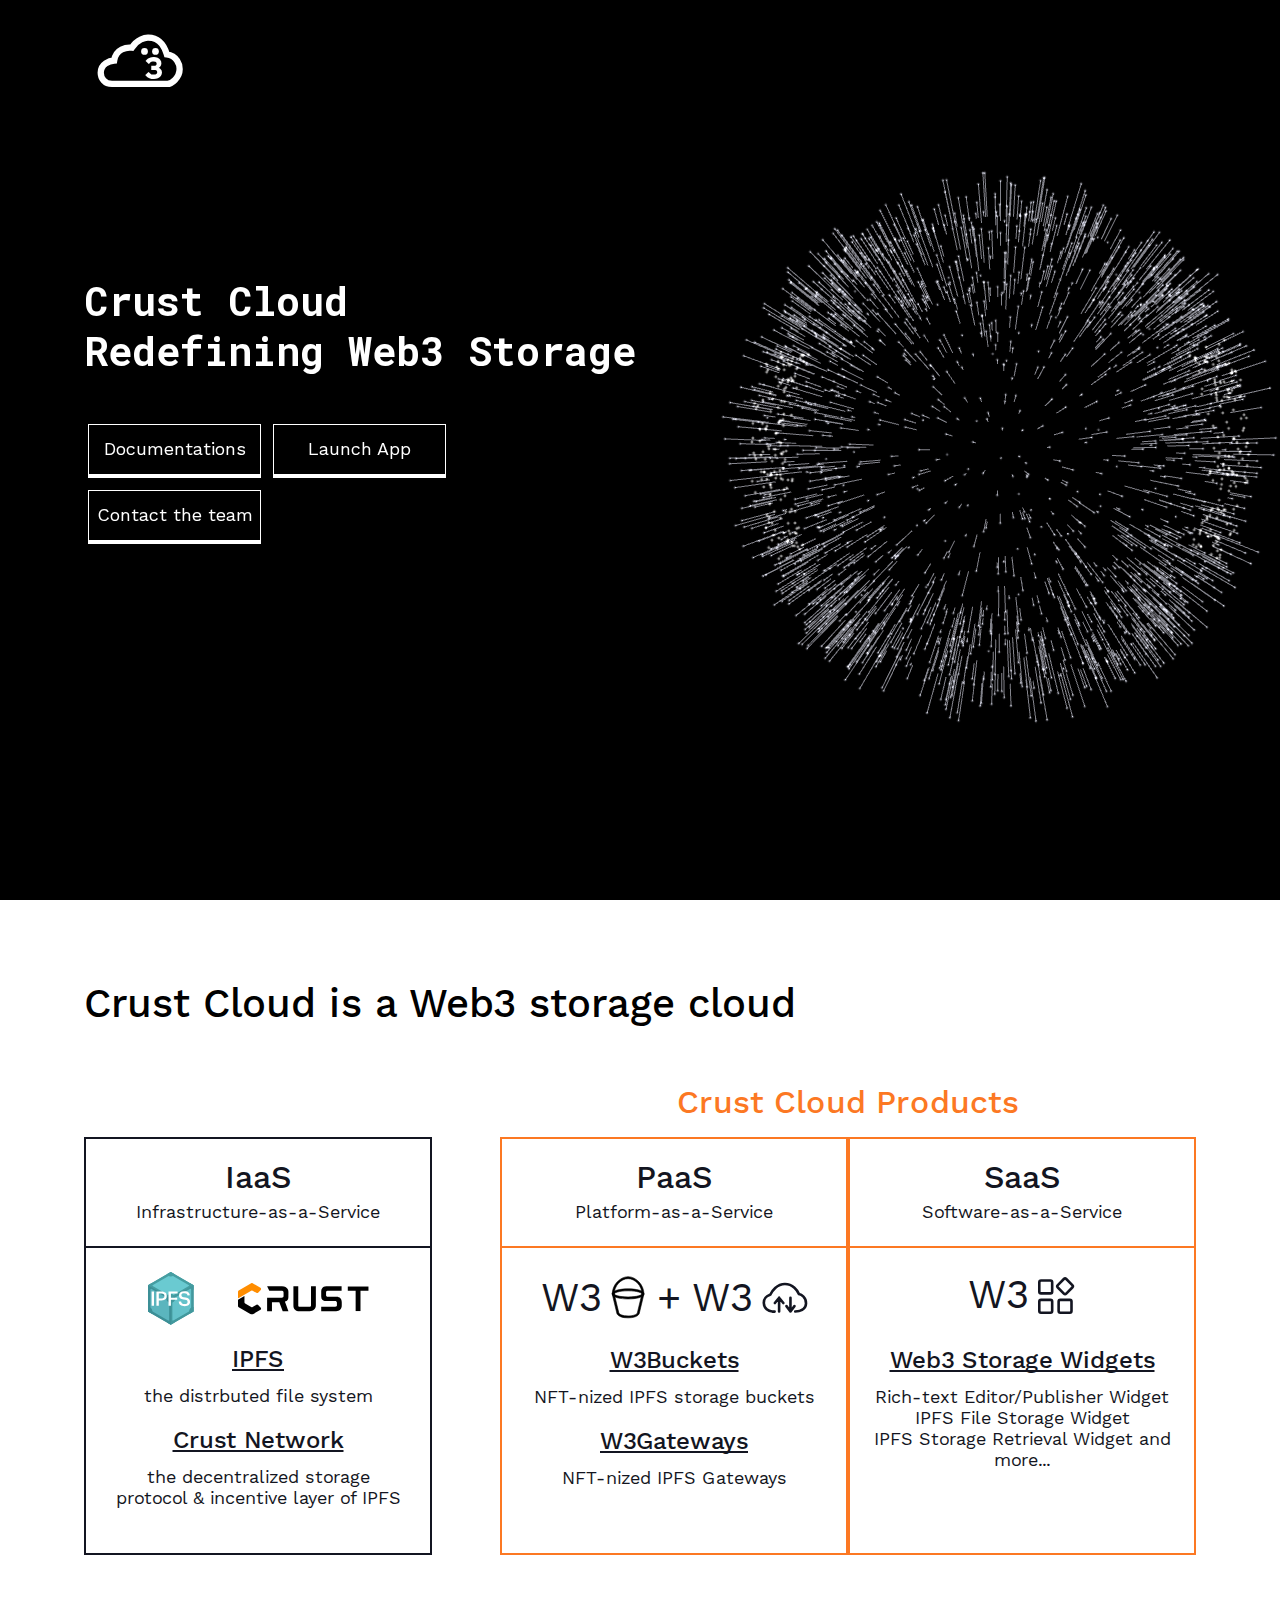
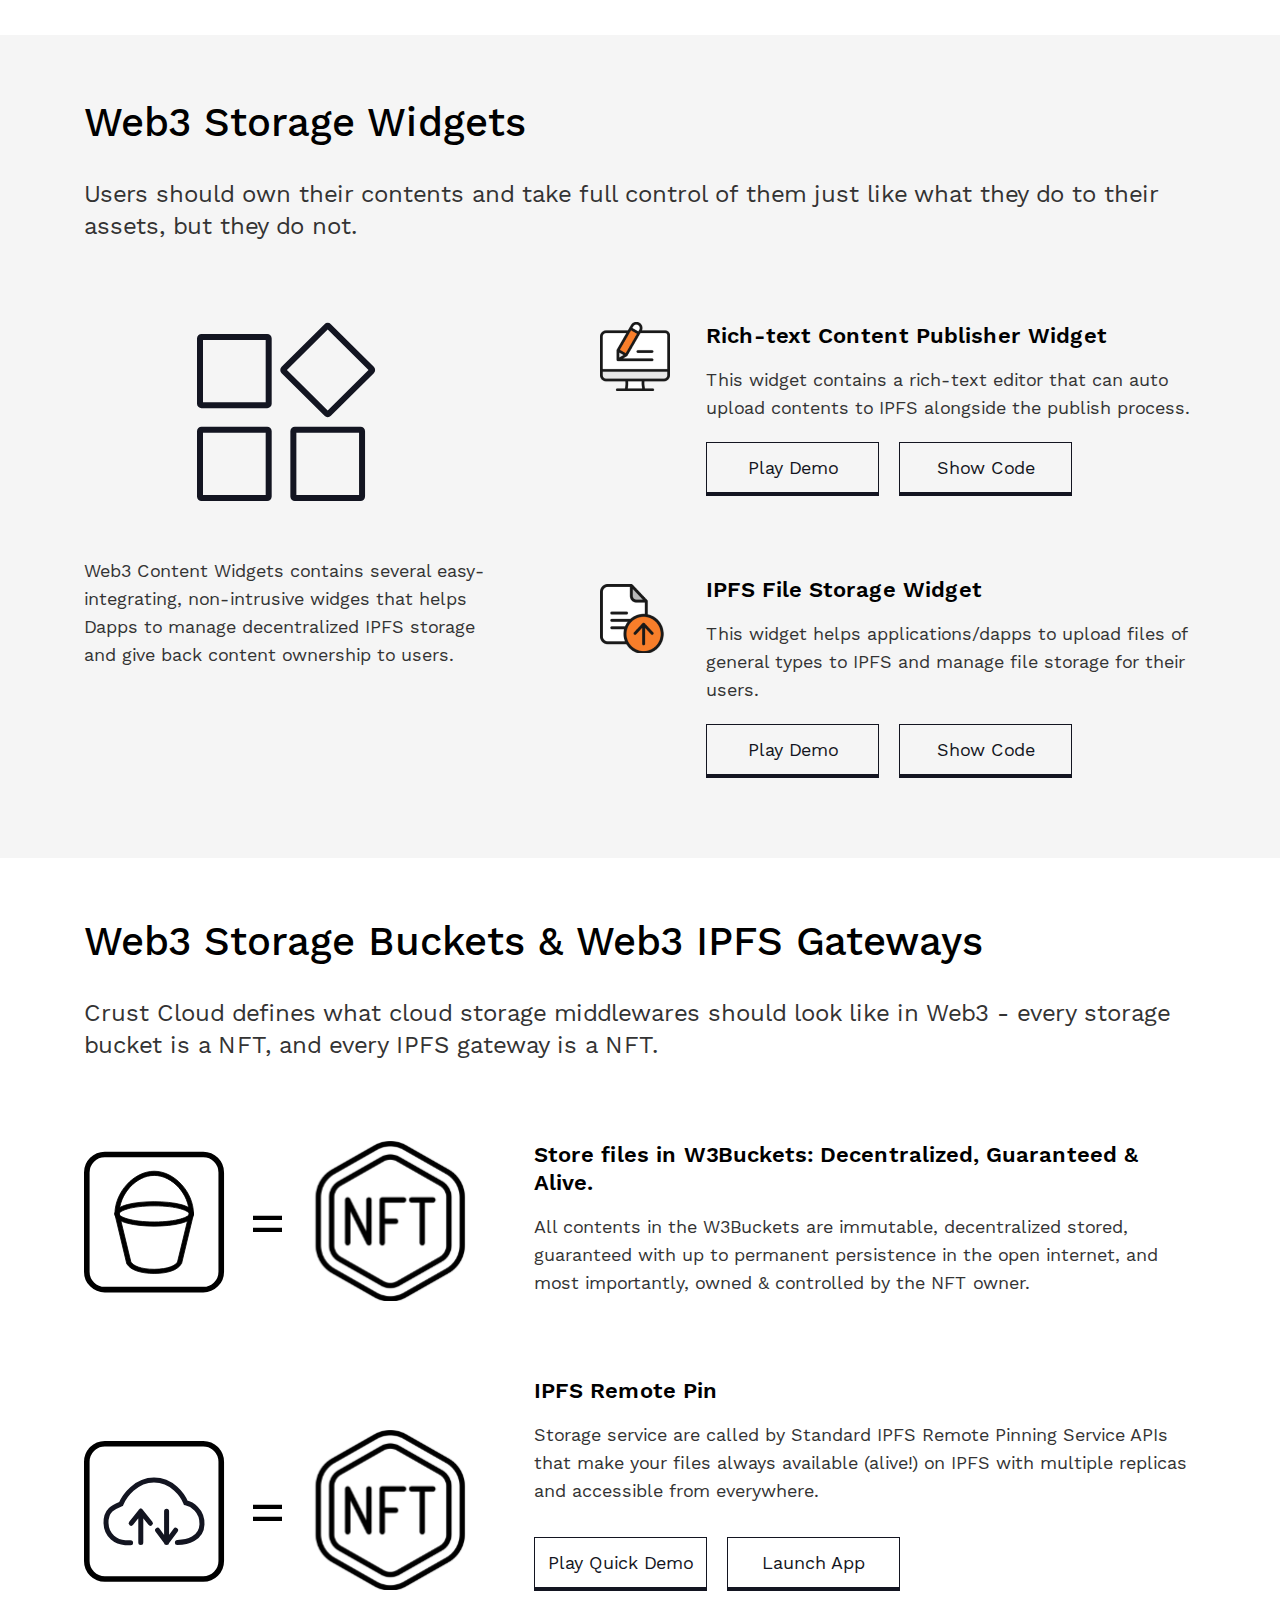
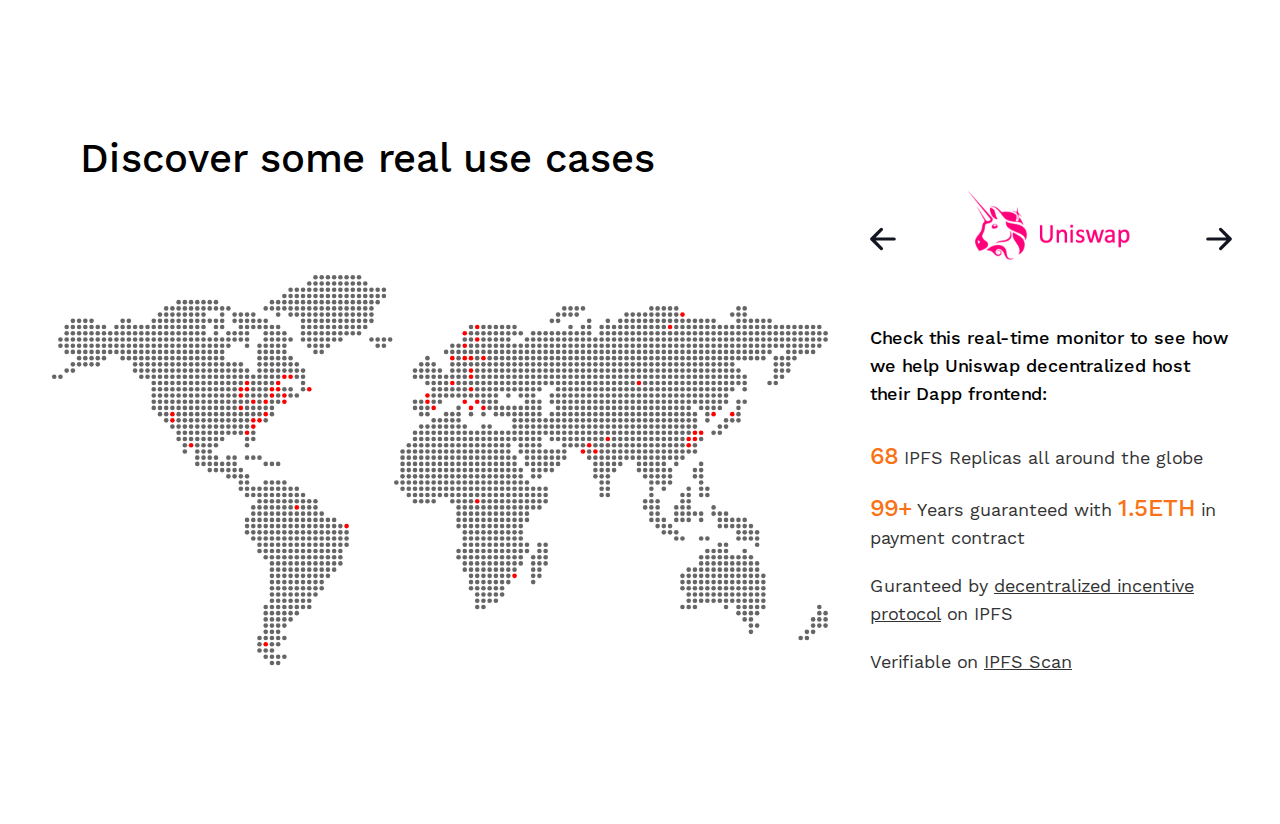
<file: index.html>
<!DOCTYPE html><html lang="en"><head><meta charSet="utf-8"/><meta name="viewport" content="width=device-width,user-scalable=no"/><title>Crust Cloud</title><meta name="next-head-count" content="4"/><meta name="description" content="Redefining Web3 Storage"/><link rel="icon" type="image/png" href="/fav.png"/><link rel="preconnect" href="/" crossorigin="anonymous"/><link rel="preload" href="/_next/static/css/817a7a01ab93a817.css" as="style"/><link rel="stylesheet" href="/_next/static/css/817a7a01ab93a817.css" data-n-g=""/><noscript data-n-css=""></noscript><script defer="" nomodule="" src="/_next/static/chunks/polyfills-c67a75d1b6f99dc8.js"></script><script src="/_next/static/chunks/webpack-934d705ebbec4d5b.js" defer=""></script><script src="/_next/static/chunks/framework-847cdbe141f8ae13.js" defer=""></script><script src="/_next/static/chunks/main-0c688291bfaf752f.js" defer=""></script><script src="/_next/static/chunks/pages/_app-f33efbedc1df3f8e.js" defer=""></script><script src="/_next/static/chunks/pages/index-c575878d8903f5a0.js" defer=""></script><script src="/_next/static/l7THCRyNxWzbzrLAW4bSd/_buildManifest.js" defer=""></script><script src="/_next/static/l7THCRyNxWzbzrLAW4bSd/_ssgManifest.js" defer=""></script></head><body><div id="__next"><div class="App font-WorkSans __variable_4f93f4 __variable_bcf388 __variable_ef2db2 __variable_85b4ab"></div></div><script id="__NEXT_DATA__" type="application/json">{"props":{"pageProps":{}},"page":"/","query":{},"buildId":"l7THCRyNxWzbzrLAW4bSd","nextExport":true,"autoExport":true,"isFallback":false,"scriptLoader":[]}</script></body></html>
</file>
<file: _next/static/css/817a7a01ab93a817.css>
@font-face{font-family:crust-fonts;src:url(/_next/static/media/crust-fonts.9607ff63.eot);src:url(/_next/static/media/crust-fonts.9607ff63.eot#iefix) format("embedded-opentype"),url(/_next/static/media/crust-fonts.6356c0db.ttf) format("truetype"),url(/_next/static/media/crust-fonts.fcbc5bd5.woff) format("woff"),url(/_next/static/media/crust-fonts.5bcc4f33.svg#crust-fonts) format("svg");font-weight:400;font-style:normal;font-display:block}[class*=" cru-fo-"],[class^=cru-fo-]{font-family:crust-fonts!important;speak:never;font-style:normal;font-weight:400;font-variant:normal;text-transform:none;line-height:1;-webkit-font-smoothing:antialiased;-moz-osx-font-smoothing:grayscale}.cru-fo-key:before{content:"\ea6c"}.cru-fo-pause1:before{content:"\ea6a"}.cru-fo-open-right:before{content:"\ea64"}.cru-fo-close-left:before{content:"\ea65"}.cru-fo-minus-circle:before{content:"\ea66"}.cru-fo-check-circle:before{content:"\ea67"}.cru-fo-info-circle:before{content:"\ea68"}.cru-fo-x-circle:before{content:"\ea69"}.cru-fo-activity:before{content:"\e90a"}.cru-fo-check:before{content:"\e943"}.cru-fo-stick-left:before{content:"\ea62"}.cru-fo-stick-right:before{content:"\ea63"}.cru-fo-chevron-down:before{content:"\e944"}.cru-fo-chevron-left:before{content:"\e945"}.cru-fo-circle:before{content:"\e94d"}.cru-fo-disc:before{content:"\e96a"}.cru-fo-minus-circle1:before{content:"\e9b1"}.cru-fo-toggle-left:before{content:"\e9ff"}.cru-fo-film:before{content:"\e97d"}.cru-fo-notebook:before{content:"\ea57"}.cru-fo-mouse:before{content:"\ea58"}.cru-fo-whiteboard:before{content:"\ea59"}.cru-fo-attachment:before{content:"\ea5a"}.cru-fo-bubble:before{content:"\ea49"}.cru-fo-present-package:before{content:"\ea4a"}.cru-fo-push:before{content:"\ea4c"}.cru-fo-list-square:before{content:"\ea4d"}.cru-fo-responser:before{content:"\ea4e"}.cru-fo-recmd:before{content:"\ea4f"}.cru-fo-text:before{content:"\ea50"}.cru-fo-subjct-tools:before{content:"\ea52"}.cru-fo-palm:before{content:"\ea53"}.cru-fo-students:before{content:"\ea56"}.cru-fo-scr-disconnect:before{content:"\e90f"}.cru-fo-pointer:before{content:"\e90d"}.cru-fo-scr-capture:before{content:"\e90e"}.cru-fo-scr-monitor:before{content:"\e910"}.cru-fo-scr-proj:before{content:"\e914"}.cru-fo-eraser:before{content:"\e915"}.cru-fo-import-template:before{content:"\e916"}.cru-fo-import-docx:before{content:"\e917"}.cru-fo-table-view:before{content:"\e908"}.cru-fo-test:before{content:"\e900"}.cru-fo-2hw:before{content:"\e901"}.cru-fo-homework:before{content:"\e902"}.cru-fo-book:before{content:"\e903"}.cru-fo-teaching:before{content:"\e904"}.cru-fo-subj:before{content:"\e906"}.cru-fo-obj:before{content:"\e907"}.cru-fo-help-circle:before{content:"\e991"}.cru-fo-alert-circle:before{content:"\e918"}.cru-fo-size-minus:before{content:"\ea60"}.cru-fo-size-plus:before{content:"\ea61"}.cru-fo-halfwrong:before{content:"\ea5e"}.cru-fo-x:before{content:"\ea25"}.cru-fo-chevron-up:before{content:"\e947"}.cru-fo-chevron-right:before{content:"\e946"}.cru-fo-airplay:before{content:"\e90c"}.cru-fo-alert-octagon:before{content:"\e919"}.cru-fo-alert-triangle:before{content:"\e91a"}.cru-fo-tip:before{content:"\ea1c"}.cru-fo-align-center:before{content:"\e91b"}.cru-fo-align-justify:before{content:"\e91c"}.cru-fo-align-left:before{content:"\e91d"}.cru-fo-align-right:before{content:"\e91e"}.cru-fo-anchor:before{content:"\e91f"}.cru-fo-aperture:before{content:"\e920"}.cru-fo-archive:before{content:"\e921"}.cru-fo-arrow-down-circle:before{content:"\e922"}.cru-fo-arrow-down-left:before{content:"\e923"}.cru-fo-arrow-down-right:before{content:"\e924"}.cru-fo-arrow-down:before{content:"\e925"}.cru-fo-arrow-up:before{content:"\e92d"}.cru-fo-arrow-left:before{content:"\e927"}.cru-fo-arrow-right:before{content:"\e929"}.cru-fo-arrow-up-left:before{content:"\e92b"}.cru-fo-arrow-up-right:before{content:"\e92c"}.cru-fo-chevrons-left:before{content:"\e949"}.cru-fo-chevrons-right:before{content:"\e94a"}.cru-fo-chevrons-up:before{content:"\e94b"}.cru-fo-chevrons-down:before{content:"\e948"}.cru-fo-arrow-left-circle:before{content:"\e926"}.cru-fo-arrow-right-circle:before{content:"\e928"}.cru-fo-arrow-up-circle:before{content:"\e92a"}.cru-fo-at-sign:before{content:"\e92e"}.cru-fo-award:before{content:"\e92f"}.cru-fo-bar-chart-2:before{content:"\e930"}.cru-fo-bar-chart:before{content:"\e931"}.cru-fo-battery-charging:before{content:"\e932"}.cru-fo-battery:before{content:"\e933"}.cru-fo-bell-off:before{content:"\e934"}.cru-fo-bell:before{content:"\e935"}.cru-fo-bluetooth:before{content:"\e936"}.cru-fo-bold:before{content:"\e937"}.cru-fo-book-open:before{content:"\e938"}.cru-fo-book1:before{content:"\e939"}.cru-fo-bookmark:before{content:"\e93a"}.cru-fo-box:before{content:"\e93b"}.cru-fo-briefcase:before{content:"\e93c"}.cru-fo-calendar:before{content:"\e93d"}.cru-fo-camera-off:before{content:"\e93e"}.cru-fo-camera:before{content:"\e93f"}.cru-fo-cast:before{content:"\e940"}.cru-fo-check-circle1:before{content:"\e941"}.cru-fo-check-square:before{content:"\e942"}.cru-fo-chrome:before{content:"\e94c"}.cru-fo-clipboard:before{content:"\e94e"}.cru-fo-clock:before{content:"\e94f"}.cru-fo-cloud-drizzle:before{content:"\e950"}.cru-fo-cloud-lightning:before{content:"\e951"}.cru-fo-cloud-off:before{content:"\e952"}.cru-fo-cloud-rain:before{content:"\e953"}.cru-fo-cloud-snow:before{content:"\e954"}.cru-fo-cloud:before{content:"\e955"}.cru-fo-code:before{content:"\e956"}.cru-fo-codepen:before{content:"\e957"}.cru-fo-coffee:before{content:"\e958"}.cru-fo-command:before{content:"\e959"}.cru-fo-compass:before{content:"\e95a"}.cru-fo-copy:before{content:"\e95b"}.cru-fo-corner-down-left:before{content:"\e95c"}.cru-fo-corner-down-right:before{content:"\e95d"}.cru-fo-corner-left-down:before{content:"\e95e"}.cru-fo-corner-left-up:before{content:"\e95f"}.cru-fo-corner-right-down:before{content:"\e960"}.cru-fo-corner-right-up:before{content:"\e961"}.cru-fo-corner-up-left:before{content:"\e962"}.cru-fo-corner-up-right:before{content:"\e963"}.cru-fo-cpu:before{content:"\e964"}.cru-fo-credit-card:before{content:"\e965"}.cru-fo-crop:before{content:"\e966"}.cru-fo-crosshair:before{content:"\e967"}.cru-fo-database:before{content:"\e968"}.cru-fo-delete:before{content:"\e969"}.cru-fo-dollar-sign:before{content:"\e96b"}.cru-fo-download-cloud:before{content:"\e96c"}.cru-fo-download:before{content:"\e96d"}.cru-fo-droplet:before{content:"\e96e"}.cru-fo-edit-2:before{content:"\e96f"}.cru-fo-edit-3:before{content:"\e970"}.cru-fo-edit:before{content:"\e971"}.cru-fo-external-link:before{content:"\e972"}.cru-fo-eye-off:before{content:"\e973"}.cru-fo-eye:before{content:"\e974"}.cru-fo-facebook:before{content:"\e975"}.cru-fo-fast-forward:before{content:"\e976"}.cru-fo-feather:before{content:"\e977"}.cru-fo-figma:before{content:"\e978"}.cru-fo-file-minus:before{content:"\e979"}.cru-fo-file-plus:before{content:"\e97a"}.cru-fo-file-text:before{content:"\e97b"}.cru-fo-file:before{content:"\e97c"}.cru-fo-filter:before{content:"\e97e"}.cru-fo-flag:before{content:"\e97f"}.cru-fo-folder-minus:before{content:"\e980"}.cru-fo-folder-plus:before{content:"\e981"}.cru-fo-folder:before{content:"\e982"}.cru-fo-frown:before{content:"\e983"}.cru-fo-gift:before{content:"\e984"}.cru-fo-git-branch:before{content:"\e985"}.cru-fo-git-commit:before{content:"\e986"}.cru-fo-git-merge:before{content:"\e987"}.cru-fo-git-pull-request:before{content:"\e988"}.cru-fo-github:before{content:"\e989"}.cru-fo-gitlab:before{content:"\e98a"}.cru-fo-globe:before{content:"\e98b"}.cru-fo-grid:before{content:"\e98c"}.cru-fo-hard-drive:before{content:"\e98d"}.cru-fo-hash:before{content:"\e98e"}.cru-fo-headphones:before{content:"\e98f"}.cru-fo-heart:before{content:"\e990"}.cru-fo-home:before{content:"\e992"}.cru-fo-image:before{content:"\e993"}.cru-fo-inbox:before{content:"\e994"}.cru-fo-instagram:before{content:"\e996"}.cru-fo-italic:before{content:"\e997"}.cru-fo-layers:before{content:"\e999"}.cru-fo-layout:before{content:"\e99a"}.cru-fo-life-buoy:before{content:"\e99b"}.cru-fo-link-2:before{content:"\e99c"}.cru-fo-link:before{content:"\e99d"}.cru-fo-linkedin:before{content:"\e99e"}.cru-fo-menu:before{content:"\e9aa"}.cru-fo-list:before{content:"\e99f"}.cru-fo-loader:before{content:"\e9a0"}.cru-fo-lock1:before{content:"\e9a1"}.cru-fo-log-in:before{content:"\e9a2"}.cru-fo-log-out:before{content:"\e9a3"}.cru-fo-mail:before{content:"\e9a4"}.cru-fo-map-pin:before{content:"\e9a5"}.cru-fo-map:before{content:"\e9a6"}.cru-fo-maximize-2:before{content:"\e9a7"}.cru-fo-minimize-2:before{content:"\e9af"}.cru-fo-maximize:before{content:"\e9a8"}.cru-fo-minimize:before{content:"\e9b0"}.cru-fo-meh:before{content:"\e9a9"}.cru-fo-message-circle:before{content:"\e9ab"}.cru-fo-message-square:before{content:"\e9ac"}.cru-fo-mic-off:before{content:"\e9ad"}.cru-fo-mic:before{content:"\e9ae"}.cru-fo-minus-square:before{content:"\e9b2"}.cru-fo-minus:before{content:"\e9b3"}.cru-fo-monitor:before{content:"\e9b4"}.cru-fo-moon:before{content:"\e9b5"}.cru-fo-more-horizontal:before{content:"\e9b6"}.cru-fo-more-vertical:before{content:"\e9b7"}.cru-fo-mouse-pointer:before{content:"\e9b8"}.cru-fo-move:before{content:"\e9b9"}.cru-fo-music:before{content:"\e9ba"}.cru-fo-navigation-2:before{content:"\e9bb"}.cru-fo-navigation:before{content:"\e9bc"}.cru-fo-octagon:before{content:"\e9bd"}.cru-fo-package:before{content:"\e9be"}.cru-fo-paperclip:before{content:"\e9bf"}.cru-fo-pause-circle:before{content:"\e9c0"}.cru-fo-pause:before{content:"\e9c1"}.cru-fo-pen-tool:before{content:"\e9c2"}.cru-fo-percent:before{content:"\e9c3"}.cru-fo-phone-call:before{content:"\e9c4"}.cru-fo-phone-forwarded:before{content:"\e9c5"}.cru-fo-phone-incoming:before{content:"\e9c6"}.cru-fo-phone-missed:before{content:"\e9c7"}.cru-fo-phone-off:before{content:"\e9c8"}.cru-fo-phone-outgoing:before{content:"\e9c9"}.cru-fo-phone:before{content:"\e9ca"}.cru-fo-pie-chart:before{content:"\e9cb"}.cru-fo-play-circle:before{content:"\e9cc"}.cru-fo-play:before{content:"\e9cd"}.cru-fo-plus-circle:before{content:"\e9ce"}.cru-fo-plus-square:before{content:"\e9cf"}.cru-fo-plus:before{content:"\e9d0"}.cru-fo-pocket:before{content:"\e9d1"}.cru-fo-power:before{content:"\e9d2"}.cru-fo-printer:before{content:"\e9d3"}.cru-fo-radio:before{content:"\e9d4"}.cru-fo-refresh-ccw:before{content:"\e9d5"}.cru-fo-refresh-cw:before{content:"\e9d6"}.cru-fo-repeat:before{content:"\e9d7"}.cru-fo-rewind:before{content:"\e9d8"}.cru-fo-rotate-ccw:before{content:"\e9d9"}.cru-fo-rotate-cw:before{content:"\e9da"}.cru-fo-rss:before{content:"\e9db"}.cru-fo-save:before{content:"\e9dc"}.cru-fo-scissors:before{content:"\e9dd"}.cru-fo-search:before{content:"\e9de"}.cru-fo-send:before{content:"\e9df"}.cru-fo-server:before{content:"\e9e0"}.cru-fo-settings:before{content:"\e9e1"}.cru-fo-share-2:before{content:"\e9e2"}.cru-fo-share:before{content:"\e9e3"}.cru-fo-shield-off:before{content:"\e9e4"}.cru-fo-shield:before{content:"\e9e5"}.cru-fo-shopping-bag:before{content:"\e9e6"}.cru-fo-shopping-cart:before{content:"\e9e7"}.cru-fo-shuffle:before{content:"\e9e8"}.cru-fo-sidebar:before{content:"\e9e9"}.cru-fo-skip-back:before{content:"\e9ea"}.cru-fo-skip-forward:before{content:"\e9eb"}.cru-fo-slack:before{content:"\e9ec"}.cru-fo-slash:before{content:"\e9ed"}.cru-fo-sliders:before{content:"\e9ee"}.cru-fo-smartphone:before{content:"\e9ef"}.cru-fo-smile:before{content:"\e9f0"}.cru-fo-speaker:before{content:"\e9f1"}.cru-fo-square:before{content:"\e9f2"}.cru-fo-star:before{content:"\e9f3"}.cru-fo-stop-circle:before{content:"\e9f4"}.cru-fo-sun:before{content:"\e9f5"}.cru-fo-sunrise:before{content:"\e9f6"}.cru-fo-sunset:before{content:"\e9f7"}.cru-fo-tablet:before{content:"\e9f8"}.cru-fo-tag:before{content:"\e9f9"}.cru-fo-target:before{content:"\e9fa"}.cru-fo-terminal:before{content:"\e9fb"}.cru-fo-thermometer:before{content:"\e9fc"}.cru-fo-thumbs-down:before{content:"\e9fd"}.cru-fo-thumbs-up:before{content:"\e9fe"}.cru-fo-toggle-right:before{content:"\ea00"}.cru-fo-trash-2:before{content:"\ea01"}.cru-fo-trash:before{content:"\ea02"}.cru-fo-trello:before{content:"\ea03"}.cru-fo-trending-down:before{content:"\ea04"}.cru-fo-trending-up:before{content:"\ea05"}.cru-fo-triangle:before{content:"\ea06"}.cru-fo-truck:before{content:"\ea07"}.cru-fo-tv:before{content:"\ea08"}.cru-fo-twitter:before{content:"\ea09"}.cru-fo-type:before{content:"\ea0a"}.cru-fo-umbrella:before{content:"\ea0b"}.cru-fo-underline:before{content:"\ea0c"}.cru-fo-unlock1:before{content:"\ea0d"}.cru-fo-upload-cloud:before{content:"\ea0e"}.cru-fo-upload:before{content:"\ea0f"}.cru-fo-user-check:before{content:"\ea10"}.cru-fo-user-minus:before{content:"\ea11"}.cru-fo-user-plus:before{content:"\ea12"}.cru-fo-user-x:before{content:"\ea13"}.cru-fo-user:before{content:"\ea14"}.cru-fo-users:before{content:"\ea15"}.cru-fo-video-off:before{content:"\ea16"}.cru-fo-video:before{content:"\ea17"}.cru-fo-voicemail:before{content:"\ea18"}.cru-fo-volume-1:before{content:"\ea19"}.cru-fo-volume-2:before{content:"\ea1a"}.cru-fo-volume-x:before{content:"\ea1b"}.cru-fo-volume:before{content:"\ea1d"}.cru-fo-watch:before{content:"\ea1e"}.cru-fo-wifi-off:before{content:"\ea1f"}.cru-fo-wifi:before{content:"\ea20"}.cru-fo-wind:before{content:"\ea21"}.cru-fo-x-circle1:before{content:"\ea22"}.cru-fo-x-octagon:before{content:"\ea23"}.cru-fo-x-square:before{content:"\ea24"}.cru-fo-youtube:before{content:"\ea26"}.cru-fo-zap-off:before{content:"\ea27"}.cru-fo-zap:before{content:"\ea28"}.cru-fo-zoom-in:before{content:"\ea29"}.cru-fo-zoom-out:before{content:"\ea2a"}.cru-fo-cut:before{content:"\e90b"}.cru-fo-present:before{content:"\e905"}@font-face{font-family:__Squada_One_4f93f4;font-style:normal;font-weight:400;src:url(/_next/static/media/a126fd845e7ee9b4.woff2) format("woff2");unicode-range:U+00??,U+0131,U+0152-0153,U+02bb-02bc,U+02c6,U+02da,U+02dc,U+0304,U+0308,U+0329,U+2000-206f,U+2074,U+20ac,U+2122,U+2191,U+2193,U+2212,U+2215,U+feff,U+fffd}@font-face{font-family:__Squada_One_Fallback_4f93f4;src:local("Arial");ascent-override:102.50%;descent-override:23.33%;line-gap-override:0.00%;size-adjust:84.00%}.__className_4f93f4{font-family:__Squada_One_4f93f4,__Squada_One_Fallback_4f93f4;font-weight:400;font-style:normal}.__variable_4f93f4{--squada-one:"__Squada_One_4f93f4","__Squada_One_Fallback_4f93f4"}@font-face{font-family:__Work_Sans_bcf388;font-style:normal;font-weight:300;src:url(/_next/static/media/0822b6067e7c0dee.woff2) format("woff2");unicode-range:U+0102-0103,U+0110-0111,U+0128-0129,U+0168-0169,U+01a0-01a1,U+01af-01b0,U+0300-0301,U+0303-0304,U+0308-0309,U+0323,U+0329,U+1ea0-1ef9,U+20ab}@font-face{font-family:__Work_Sans_bcf388;font-style:normal;font-weight:300;src:url(/_next/static/media/67354d9f27664b22.woff2) format("woff2");unicode-range:U+0100-02af,U+0304,U+0308,U+0329,U+1e00-1e9f,U+1ef2-1eff,U+2020,U+20a0-20ab,U+20ad-20c0,U+2113,U+2c60-2c7f,U+a720-a7ff}@font-face{font-family:__Work_Sans_bcf388;font-style:normal;font-weight:300;src:url(/_next/static/media/6905431624c34d00.woff2) format("woff2");unicode-range:U+00??,U+0131,U+0152-0153,U+02bb-02bc,U+02c6,U+02da,U+02dc,U+0304,U+0308,U+0329,U+2000-206f,U+2074,U+20ac,U+2122,U+2191,U+2193,U+2212,U+2215,U+feff,U+fffd}@font-face{font-family:__Work_Sans_bcf388;font-style:normal;font-weight:400;src:url(/_next/static/media/0822b6067e7c0dee.woff2) format("woff2");unicode-range:U+0102-0103,U+0110-0111,U+0128-0129,U+0168-0169,U+01a0-01a1,U+01af-01b0,U+0300-0301,U+0303-0304,U+0308-0309,U+0323,U+0329,U+1ea0-1ef9,U+20ab}@font-face{font-family:__Work_Sans_bcf388;font-style:normal;font-weight:400;src:url(/_next/static/media/67354d9f27664b22.woff2) format("woff2");unicode-range:U+0100-02af,U+0304,U+0308,U+0329,U+1e00-1e9f,U+1ef2-1eff,U+2020,U+20a0-20ab,U+20ad-20c0,U+2113,U+2c60-2c7f,U+a720-a7ff}@font-face{font-family:__Work_Sans_bcf388;font-style:normal;font-weight:400;src:url(/_next/static/media/6905431624c34d00.woff2) format("woff2");unicode-range:U+00??,U+0131,U+0152-0153,U+02bb-02bc,U+02c6,U+02da,U+02dc,U+0304,U+0308,U+0329,U+2000-206f,U+2074,U+20ac,U+2122,U+2191,U+2193,U+2212,U+2215,U+feff,U+fffd}@font-face{font-family:__Work_Sans_bcf388;font-style:normal;font-weight:500;src:url(/_next/static/media/0822b6067e7c0dee.woff2) format("woff2");unicode-range:U+0102-0103,U+0110-0111,U+0128-0129,U+0168-0169,U+01a0-01a1,U+01af-01b0,U+0300-0301,U+0303-0304,U+0308-0309,U+0323,U+0329,U+1ea0-1ef9,U+20ab}@font-face{font-family:__Work_Sans_bcf388;font-style:normal;font-weight:500;src:url(/_next/static/media/67354d9f27664b22.woff2) format("woff2");unicode-range:U+0100-02af,U+0304,U+0308,U+0329,U+1e00-1e9f,U+1ef2-1eff,U+2020,U+20a0-20ab,U+20ad-20c0,U+2113,U+2c60-2c7f,U+a720-a7ff}@font-face{font-family:__Work_Sans_bcf388;font-style:normal;font-weight:500;src:url(/_next/static/media/6905431624c34d00.woff2) format("woff2");unicode-range:U+00??,U+0131,U+0152-0153,U+02bb-02bc,U+02c6,U+02da,U+02dc,U+0304,U+0308,U+0329,U+2000-206f,U+2074,U+20ac,U+2122,U+2191,U+2193,U+2212,U+2215,U+feff,U+fffd}@font-face{font-family:__Work_Sans_bcf388;font-style:normal;font-weight:600;src:url(/_next/static/media/0822b6067e7c0dee.woff2) format("woff2");unicode-range:U+0102-0103,U+0110-0111,U+0128-0129,U+0168-0169,U+01a0-01a1,U+01af-01b0,U+0300-0301,U+0303-0304,U+0308-0309,U+0323,U+0329,U+1ea0-1ef9,U+20ab}@font-face{font-family:__Work_Sans_bcf388;font-style:normal;font-weight:600;src:url(/_next/static/media/67354d9f27664b22.woff2) format("woff2");unicode-range:U+0100-02af,U+0304,U+0308,U+0329,U+1e00-1e9f,U+1ef2-1eff,U+2020,U+20a0-20ab,U+20ad-20c0,U+2113,U+2c60-2c7f,U+a720-a7ff}@font-face{font-family:__Work_Sans_bcf388;font-style:normal;font-weight:600;src:url(/_next/static/media/6905431624c34d00.woff2) format("woff2");unicode-range:U+00??,U+0131,U+0152-0153,U+02bb-02bc,U+02c6,U+02da,U+02dc,U+0304,U+0308,U+0329,U+2000-206f,U+2074,U+20ac,U+2122,U+2191,U+2193,U+2212,U+2215,U+feff,U+fffd}@font-face{font-family:__Work_Sans_bcf388;font-style:normal;font-weight:700;src:url(/_next/static/media/0822b6067e7c0dee.woff2) format("woff2");unicode-range:U+0102-0103,U+0110-0111,U+0128-0129,U+0168-0169,U+01a0-01a1,U+01af-01b0,U+0300-0301,U+0303-0304,U+0308-0309,U+0323,U+0329,U+1ea0-1ef9,U+20ab}@font-face{font-family:__Work_Sans_bcf388;font-style:normal;font-weight:700;src:url(/_next/static/media/67354d9f27664b22.woff2) format("woff2");unicode-range:U+0100-02af,U+0304,U+0308,U+0329,U+1e00-1e9f,U+1ef2-1eff,U+2020,U+20a0-20ab,U+20ad-20c0,U+2113,U+2c60-2c7f,U+a720-a7ff}@font-face{font-family:__Work_Sans_bcf388;font-style:normal;font-weight:700;src:url(/_next/static/media/6905431624c34d00.woff2) format("woff2");unicode-range:U+00??,U+0131,U+0152-0153,U+02bb-02bc,U+02c6,U+02da,U+02dc,U+0304,U+0308,U+0329,U+2000-206f,U+2074,U+20ac,U+2122,U+2191,U+2193,U+2212,U+2215,U+feff,U+fffd}@font-face{font-family:__Work_Sans_Fallback_bcf388;src:local("Arial");ascent-override:82.98%;descent-override:21.68%;line-gap-override:0.00%;size-adjust:112.07%}.__className_bcf388{font-family:__Work_Sans_bcf388,__Work_Sans_Fallback_bcf388;font-style:normal}.__variable_bcf388{--work-sans:"__Work_Sans_bcf388","__Work_Sans_Fallback_bcf388"}@font-face{font-family:__Roboto_ef2db2;font-style:normal;font-weight:400;src:url(/_next/static/media/7c53f7419436e04b.woff2) format("woff2");unicode-range:U+0460-052f,U+1c80-1c88,U+20b4,U+2de0-2dff,U+a640-a69f,U+fe2e-fe2f}@font-face{font-family:__Roboto_ef2db2;font-style:normal;font-weight:400;src:url(/_next/static/media/1c57ca6f5208a29b.woff2) format("woff2");unicode-range:U+0301,U+0400-045f,U+0490-0491,U+04b0-04b1,U+2116}@font-face{font-family:__Roboto_ef2db2;font-style:normal;font-weight:400;src:url(/_next/static/media/cff529cd86cc0276.woff2) format("woff2");unicode-range:U+1f??}@font-face{font-family:__Roboto_ef2db2;font-style:normal;font-weight:400;src:url(/_next/static/media/7be645d133f3ee22.woff2) format("woff2");unicode-range:U+0370-0377,U+037a-037f,U+0384-038a,U+038c,U+038e-03a1,U+03a3-03ff}@font-face{font-family:__Roboto_ef2db2;font-style:normal;font-weight:400;src:url(/_next/static/media/5647e4c23315a2d2.woff2) format("woff2");unicode-range:U+0102-0103,U+0110-0111,U+0128-0129,U+0168-0169,U+01a0-01a1,U+01af-01b0,U+0300-0301,U+0303-0304,U+0308-0309,U+0323,U+0329,U+1ea0-1ef9,U+20ab}@font-face{font-family:__Roboto_ef2db2;font-style:normal;font-weight:400;src:url(/_next/static/media/3dbd163d3bb09d47.woff2) format("woff2");unicode-range:U+0100-02af,U+0304,U+0308,U+0329,U+1e00-1e9f,U+1ef2-1eff,U+2020,U+20a0-20ab,U+20ad-20c0,U+2113,U+2c60-2c7f,U+a720-a7ff}@font-face{font-family:__Roboto_ef2db2;font-style:normal;font-weight:400;src:url(/_next/static/media/934c4b7cb736f2a3.woff2) format("woff2");unicode-range:U+00??,U+0131,U+0152-0153,U+02bb-02bc,U+02c6,U+02da,U+02dc,U+0304,U+0308,U+0329,U+2000-206f,U+2074,U+20ac,U+2122,U+2191,U+2193,U+2212,U+2215,U+feff,U+fffd}@font-face{font-family:__Roboto_Fallback_ef2db2;src:local("Arial");ascent-override:92.49%;descent-override:24.34%;line-gap-override:0.00%;size-adjust:100.30%}.__className_ef2db2{font-family:__Roboto_ef2db2,__Roboto_Fallback_ef2db2;font-weight:400;font-style:normal}.__variable_ef2db2{--roboto:"__Roboto_ef2db2","__Roboto_Fallback_ef2db2"}@font-face{font-family:__Roboto_Mono_85b4ab;font-style:normal;font-weight:700;src:url(/_next/static/media/1c50a604c684cbee.woff2) format("woff2");unicode-range:U+0460-052f,U+1c80-1c88,U+20b4,U+2de0-2dff,U+a640-a69f,U+fe2e-fe2f}@font-face{font-family:__Roboto_Mono_85b4ab;font-style:normal;font-weight:700;src:url(/_next/static/media/383a6afcdacae373.woff2) format("woff2");unicode-range:U+0301,U+0400-045f,U+0490-0491,U+04b0-04b1,U+2116}@font-face{font-family:__Roboto_Mono_85b4ab;font-style:normal;font-weight:700;src:url(/_next/static/media/8602c63edfe4144b.woff2) format("woff2");unicode-range:U+0370-0377,U+037a-037f,U+0384-038a,U+038c,U+038e-03a1,U+03a3-03ff}@font-face{font-family:__Roboto_Mono_85b4ab;font-style:normal;font-weight:700;src:url(/_next/static/media/d698ab29f75a0862.woff2) format("woff2");unicode-range:U+0102-0103,U+0110-0111,U+0128-0129,U+0168-0169,U+01a0-01a1,U+01af-01b0,U+0300-0301,U+0303-0304,U+0308-0309,U+0323,U+0329,U+1ea0-1ef9,U+20ab}@font-face{font-family:__Roboto_Mono_85b4ab;font-style:normal;font-weight:700;src:url(/_next/static/media/493efa326179e32f.woff2) format("woff2");unicode-range:U+0100-02af,U+0304,U+0308,U+0329,U+1e00-1e9f,U+1ef2-1eff,U+2020,U+20a0-20ab,U+20ad-20c0,U+2113,U+2c60-2c7f,U+a720-a7ff}@font-face{font-family:__Roboto_Mono_85b4ab;font-style:normal;font-weight:700;src:url(/_next/static/media/f01e258550c7b942.woff2) format("woff2");unicode-range:U+00??,U+0131,U+0152-0153,U+02bb-02bc,U+02c6,U+02da,U+02dc,U+0304,U+0308,U+0329,U+2000-206f,U+2074,U+20ac,U+2122,U+2191,U+2193,U+2212,U+2215,U+feff,U+fffd}@font-face{font-family:__Roboto_Mono_Fallback_85b4ab;src:local("Arial");ascent-override:79.68%;descent-override:20.61%;line-gap-override:0.00%;size-adjust:131.51%}.__className_85b4ab{font-family:__Roboto_Mono_85b4ab,__Roboto_Mono_Fallback_85b4ab;font-weight:700;font-style:normal}.__variable_85b4ab{--roboto-mono:"__Roboto_Mono_85b4ab","__Roboto_Mono_Fallback_85b4ab"}.btn-173{width:10.8125rem;height:3.375rem;font-size:1.125rem;white-space:nowrap}

/*
! tailwindcss v3.1.8 | MIT License | https://tailwindcss.com
*/*,:after,:before{box-sizing:border-box;border:0 solid #e5e7eb}:after,:before{--tw-content:""}html{line-height:1.5;-webkit-text-size-adjust:100%;-moz-tab-size:4;-o-tab-size:4;tab-size:4;font-family:ui-sans-serif,system-ui,-apple-system,BlinkMacSystemFont,Segoe UI,Roboto,Helvetica Neue,Arial,Noto Sans,sans-serif,Apple Color Emoji,Segoe UI Emoji,Segoe UI Symbol,Noto Color Emoji}body{margin:0;line-height:inherit}hr{height:0;color:inherit;border-top-width:1px}abbr:where([title]){-webkit-text-decoration:underline dotted;text-decoration:underline dotted}h1,h2,h3,h4,h5,h6{font-size:inherit;font-weight:inherit}a{color:inherit;text-decoration:inherit}b,strong{font-weight:bolder}code,kbd,pre,samp{font-family:ui-monospace,SFMono-Regular,Menlo,Monaco,Consolas,Liberation Mono,Courier New,monospace;font-size:1em}small{font-size:80%}sub,sup{font-size:75%;line-height:0;position:relative;vertical-align:baseline}sub{bottom:-.25em}sup{top:-.5em}table{text-indent:0;border-color:inherit;border-collapse:collapse}button,input,optgroup,select,textarea{font-family:inherit;font-size:100%;font-weight:inherit;line-height:inherit;color:inherit;margin:0;padding:0}button,select{text-transform:none}[type=button],[type=reset],[type=submit],button{-webkit-appearance:button;background-color:transparent;background-image:none}:-moz-focusring{outline:auto}:-moz-ui-invalid{box-shadow:none}progress{vertical-align:baseline}::-webkit-inner-spin-button,::-webkit-outer-spin-button{height:auto}[type=search]{-webkit-appearance:textfield;outline-offset:-2px}::-webkit-search-decoration{-webkit-appearance:none}::-webkit-file-upload-button{-webkit-appearance:button;font:inherit}summary{display:list-item}blockquote,dd,dl,figure,h1,h2,h3,h4,h5,h6,hr,p,pre{margin:0}fieldset{margin:0}fieldset,legend{padding:0}menu,ol,ul{list-style:none;margin:0;padding:0}textarea{resize:vertical}input::-moz-placeholder,textarea::-moz-placeholder{opacity:1;color:#9ca3af}input::placeholder,textarea::placeholder{opacity:1;color:#9ca3af}[role=button],button{cursor:pointer}:disabled{cursor:default}audio,canvas,embed,iframe,img,object,svg,video{display:block;vertical-align:middle}img,video{max-width:100%;height:auto}*,:after,:before{--tw-border-spacing-x:0;--tw-border-spacing-y:0;--tw-translate-x:0;--tw-translate-y:0;--tw-rotate:0;--tw-skew-x:0;--tw-skew-y:0;--tw-scale-x:1;--tw-scale-y:1;--tw-pan-x: ;--tw-pan-y: ;--tw-pinch-zoom: ;--tw-scroll-snap-strictness:proximity;--tw-ordinal: ;--tw-slashed-zero: ;--tw-numeric-figure: ;--tw-numeric-spacing: ;--tw-numeric-fraction: ;--tw-ring-inset: ;--tw-ring-offset-width:0px;--tw-ring-offset-color:#fff;--tw-ring-color:rgba(59,130,246,.5);--tw-ring-offset-shadow:0 0 #0000;--tw-ring-shadow:0 0 #0000;--tw-shadow:0 0 #0000;--tw-shadow-colored:0 0 #0000;--tw-blur: ;--tw-brightness: ;--tw-contrast: ;--tw-grayscale: ;--tw-hue-rotate: ;--tw-invert: ;--tw-saturate: ;--tw-sepia: ;--tw-drop-shadow: ;--tw-backdrop-blur: ;--tw-backdrop-brightness: ;--tw-backdrop-contrast: ;--tw-backdrop-grayscale: ;--tw-backdrop-hue-rotate: ;--tw-backdrop-invert: ;--tw-backdrop-opacity: ;--tw-backdrop-saturate: ;--tw-backdrop-sepia: }::backdrop{--tw-border-spacing-x:0;--tw-border-spacing-y:0;--tw-translate-x:0;--tw-translate-y:0;--tw-rotate:0;--tw-skew-x:0;--tw-skew-y:0;--tw-scale-x:1;--tw-scale-y:1;--tw-pan-x: ;--tw-pan-y: ;--tw-pinch-zoom: ;--tw-scroll-snap-strictness:proximity;--tw-ordinal: ;--tw-slashed-zero: ;--tw-numeric-figure: ;--tw-numeric-spacing: ;--tw-numeric-fraction: ;--tw-ring-inset: ;--tw-ring-offset-width:0px;--tw-ring-offset-color:#fff;--tw-ring-color:rgba(59,130,246,.5);--tw-ring-offset-shadow:0 0 #0000;--tw-ring-shadow:0 0 #0000;--tw-shadow:0 0 #0000;--tw-shadow-colored:0 0 #0000;--tw-blur: ;--tw-brightness: ;--tw-contrast: ;--tw-grayscale: ;--tw-hue-rotate: ;--tw-invert: ;--tw-saturate: ;--tw-sepia: ;--tw-drop-shadow: ;--tw-backdrop-blur: ;--tw-backdrop-brightness: ;--tw-backdrop-contrast: ;--tw-backdrop-grayscale: ;--tw-backdrop-hue-rotate: ;--tw-backdrop-invert: ;--tw-backdrop-opacity: ;--tw-backdrop-saturate: ;--tw-backdrop-sepia: }.fixed{position:fixed}.absolute{position:absolute}.relative{position:relative}.sticky{position:sticky}.left-0{left:0}.top-0{top:0}.left-\[5rem\]{left:5rem}.bottom-\[7\.4rem\]{bottom:7.4rem}.right-2{right:.5rem}.top-2{top:.5rem}.top-10{top:2.5rem}.top-full{top:100%}.right-0{right:0}.top-16{top:4rem}.right-5{right:1.25rem}.-top-8{top:-2rem}.top-\[0\.7rem\]{top:.7rem}.right-6{right:1.5rem}.top-6{top:1.5rem}.z-50{z-index:50}.z-10{z-index:10}.z-\[50\]{z-index:50}.z-40{z-index:40}.z-0{z-index:0}.m-8{margin:2rem}.my-4{margin-top:1rem;margin-bottom:1rem}.my-10{margin-top:2.5rem;margin-bottom:2.5rem}.mx-auto{margin-left:auto;margin-right:auto}.my-\[2px\]{margin-top:2px;margin-bottom:2px}.my-2{margin-top:.5rem;margin-bottom:.5rem}.my-8{margin-top:2rem;margin-bottom:2rem}.mr-3{margin-right:.75rem}.ml-\[0\.625rem\]{margin-left:.625rem}.mt-5{margin-top:1.25rem}.mt-20{margin-top:5rem}.mr-5{margin-right:1.25rem}.mb-2{margin-bottom:.5rem}.mt-3{margin-top:.75rem}.mt-9{margin-top:2.25rem}.mt-4{margin-top:1rem}.mb-\[3\.5rem\]{margin-bottom:3.5rem}.mb-10{margin-bottom:2.5rem}.mb-4{margin-bottom:1rem}.mb-14{margin-bottom:3.5rem}.mb-8{margin-bottom:2rem}.mr-8{margin-right:2rem}.ml-3{margin-left:.75rem}.mt-2{margin-top:.5rem}.mt-12{margin-top:3rem}.mr-4{margin-right:1rem}.mt-7{margin-top:1.75rem}.mt-8{margin-top:2rem}.mt-10{margin-top:2.5rem}.mt-6{margin-top:1.5rem}.mr-10{margin-right:2.5rem}.mr-\[1\.875rem\]{margin-right:1.875rem}.mr-16{margin-right:4rem}.mr-\[1rem\]{margin-right:1rem}.mt-16{margin-top:4rem}.mr-2{margin-right:.5rem}.mt-\[-30px\]{margin-top:-30px}.ml-10{margin-left:2.5rem}.ml-16{margin-left:4rem}.ml-5{margin-left:1.25rem}.mt-\[\.625rem\]{margin-top:.625rem}.ml-11{margin-left:2.75rem}.mb-3{margin-bottom:.75rem}.mt-\[1\.7rem\]{margin-top:1.7rem}.mt-\[2rem\]{margin-top:2rem}.mt-\[-1rem\]{margin-top:-1rem}.mb-20{margin-bottom:5rem}.mt-14{margin-top:3.5rem}.ml-9{margin-left:2.25rem}.mr-auto{margin-right:auto}.ml-2{margin-left:.5rem}.mt-\[0\.625rem\]{margin-top:.625rem}.mt-\[2px\]{margin-top:2px}.mb-6{margin-bottom:1.5rem}.mt-\[-0\.3rem\]{margin-top:-.3rem}.mb-12{margin-bottom:3rem}.mb-5{margin-bottom:1.25rem}.inline-block{display:inline-block}.inline{display:inline}.\!inline{display:inline!important}.flex{display:flex}.grid{display:grid}.contents{display:contents}.hidden{display:none}.aspect-\[360\/531\]{aspect-ratio:360/531}.h-14{height:3.5rem}.h-screen{height:100vh}.h-\[33\.1875rem\]{height:33.1875rem}.h-\[11\.5rem\]{height:11.5rem}.h-full{height:100%}.h-10{height:2.5rem}.h-\[100px\]{height:100px}.h-5{height:1.25rem}.h-\[2px\]{height:2px}.h-4{height:1rem}.h-2{height:.5rem}.\!h-\[3\.375rem\]{height:3.375rem!important}.h-11{height:2.75rem}.h-\[3\.375rem\]{height:3.375rem}.h-\[4\.625rem\]{height:4.625rem}.h-\[32\.937rem\]{height:32.937rem}.h-\[418px\]{height:418px}.h-\[100vh\]{height:100vh}.h-12{height:3rem}.h-20{height:5rem}.h-min{height:-moz-min-content;height:min-content}.h-\[calc\(100\%_-_11rem\)\]{height:calc(100% - 11rem)}.h-6{height:1.5rem}.h-\[calc\(100vh_-_17\.75rem\)\]{height:calc(100vh - 17.75rem)}.h-\[40\.75rem\]{height:40.75rem}.h-\[29\.937rem\]{height:29.937rem}.min-h-min{min-height:-moz-min-content;min-height:min-content}.min-h-max{min-height:-moz-max-content;min-height:max-content}.min-h-\[40\.75rem\]{min-height:40.75rem}.w-full{width:100%}.w-screen{width:100vw}.w-\[22\.5rem\]{width:22.5rem}.w-\[11\.5rem\]{width:11.5rem}.w-1\/2{width:50%}.w-\[100px\]{width:100px}.w-\[24rem\]{width:24rem}.w-20{width:5rem}.w-4{width:1rem}.w-2{width:.5rem}.\!w-\[11\.25rem\]{width:11.25rem!important}.\!w-\[8\.25rem\]{width:8.25rem!important}.w-5{width:1.25rem}.w-48{width:12rem}.w-\[1\.75rem\]{width:1.75rem}.w-\[22\.625rem\]{width:22.625rem}.w-\[348px\]{width:348px}.w-\[294px\]{width:294px}.w-\[298px\]{width:298px}.w-\[405px\]{width:405px}.w-\[490px\]{width:490px}.w-\[25\%\]{width:25%}.w-\[20\%\]{width:20%}.w-\[30\%\]{width:30%}.w-\[10\%\]{width:10%}.w-\[15\%\]{width:15%}.w-\[13rem\]{width:13rem}.w-\[15rem\]{width:15rem}.\!w-full{width:100%!important}.w-max{width:-moz-max-content;width:max-content}.w-64{width:16rem}.w-\[calc\(100\%-256px\)\]{width:calc(100% - 256px)}.w-6{width:1.5rem}.w-\[12\.8125rem\]{width:12.8125rem}.w-80{width:20rem}.w-\[42\.5rem\]{width:42.5rem}.min-w-\[27\.5rem\]{min-width:27.5rem}.min-w-\[64rem\]{min-width:64rem}.min-w-\[14px\]{min-width:14px}.min-w-\[35rem\]{min-width:35rem}.min-w-\[56rem\]{min-width:56rem}.min-w-\[50rem\]{min-width:50rem}.max-w-\[70rem\]{max-width:70rem}.max-w-\[1310px\]{max-width:1310px}.max-w-\[1120px\]{max-width:1120px}.max-w-\[1112px\]{max-width:1112px}.max-w-sm{max-width:24rem}.flex-1{flex:1 1 0%}.flex-initial{flex:0 1 auto}.flex-shrink-0,.shrink-0{flex-shrink:0}.rotate-180{--tw-rotate:180deg}.rotate-180,.transform{transform:translate(var(--tw-translate-x),var(--tw-translate-y)) rotate(var(--tw-rotate)) skewX(var(--tw-skew-x)) skewY(var(--tw-skew-y)) scaleX(var(--tw-scale-x)) scaleY(var(--tw-scale-y))}@keyframes bounce_1{0%,to{transform:translateY(-50%) scaleY(1.2);animation-timing-function:cubic-bezier(.8,0,1,1)}50%{transform:translateY(50%) scaleY(.6);animation-timing-function:cubic-bezier(0,0,.2,1)}}.animate-bounce_1{animation:bounce_1 1.5s infinite}@keyframes spin{to{transform:rotate(1turn)}}.animate-spin{animation:spin 1s linear infinite}.cursor-pointer{cursor:pointer}.grid-cols-\[repeat\(auto-fill\2c _minmax\(305px\2c _1fr\)\)\]{grid-template-columns:repeat(auto-fill,minmax(305px,1fr))}.grid-cols-\[repeat\(auto-fill\2c _minmax\(310px\2c 310px\)\)\]{grid-template-columns:repeat(auto-fill,minmax(310px,310px))}.flex-col{flex-direction:column}.flex-wrap{flex-wrap:wrap}.items-end{align-items:flex-end}.items-center{align-items:center}.justify-end{justify-content:flex-end}.justify-center{justify-content:center}.justify-between{justify-content:space-between}.gap-4{gap:1rem}.gap-2{gap:.5rem}.gap-5{gap:1.25rem}.self-center{align-self:center}.overflow-hidden{overflow:hidden}.overflow-x-auto{overflow-x:auto}.overflow-y-auto{overflow-y:auto}.truncate{overflow:hidden;text-overflow:ellipsis}.truncate,.whitespace-nowrap{white-space:nowrap}.break-words{overflow-wrap:break-word}.break-all{word-break:break-all}.rounded-xl{border-radius:.75rem}.rounded-lg{border-radius:.5rem}.rounded{border-radius:.25rem}.rounded-md{border-radius:.375rem}.border,.border-1{border-width:1px}.border-4{border-width:4px}.\!border-2{border-width:2px!important}.border-2{border-width:2px}.border-b-4{border-bottom-width:4px}.border-b{border-bottom-width:1px}.border-b-2{border-bottom-width:2px}.border-b-8{border-bottom-width:8px}.border-b-1{border-bottom-width:1px}.border-t-1{border-top-width:1px}.border-r-8{border-right-width:8px}.border-solid{border-style:solid}.border-dashed{border-style:dashed}.border-\[\#32CB9D\]{--tw-border-opacity:1;border-color:rgb(50 203 157/var(--tw-border-opacity))}.border-\[\#EF4C56\]{--tw-border-opacity:1;border-color:rgb(239 76 86/var(--tw-border-opacity))}.border-black-1{--tw-border-opacity:1;border-color:rgb(19 21 33/var(--tw-border-opacity))}.border-gray-300{--tw-border-opacity:1;border-color:rgb(209 213 219/var(--tw-border-opacity))}.\!border-orange-15{--tw-border-opacity:1!important;border-color:rgb(252 120 35/var(--tw-border-opacity))!important}.border-orange-15{--tw-border-opacity:1;border-color:rgb(252 120 35/var(--tw-border-opacity))}.border-white{--tw-border-opacity:1;border-color:rgb(255 255 255/var(--tw-border-opacity))}.border-\[\#EEEEEE\],.border-\[\#eeeeee\]{--tw-border-opacity:1;border-color:rgb(238 238 238/var(--tw-border-opacity))}.border-b-gray-16{--tw-border-opacity:1;border-bottom-color:rgb(224 224 231/var(--tw-border-opacity))}.border-b-black-1{--tw-border-opacity:1;border-bottom-color:rgb(19 21 33/var(--tw-border-opacity))}.border-b-gray-700{--tw-border-opacity:1;border-bottom-color:rgb(55 65 81/var(--tw-border-opacity))}.bg-green-50{--tw-bg-opacity:1;background-color:rgb(240 253 244/var(--tw-bg-opacity))}.bg-rose-50{--tw-bg-opacity:1;background-color:rgb(255 241 242/var(--tw-bg-opacity))}.bg-black-1{--tw-bg-opacity:1;background-color:rgb(19 21 33/var(--tw-bg-opacity))}.bg-white{--tw-bg-opacity:1;background-color:rgb(255 255 255/var(--tw-bg-opacity))}.bg-\[\#D8D8D8\]{--tw-bg-opacity:1;background-color:rgb(216 216 216/var(--tw-bg-opacity))}.bg-orange-15{--tw-bg-opacity:1;background-color:rgb(252 120 35/var(--tw-bg-opacity))}.bg-gray-16{--tw-bg-opacity:1;background-color:rgb(224 224 231/var(--tw-bg-opacity))}.\!bg-orange-15{--tw-bg-opacity:1!important;background-color:rgb(252 120 35/var(--tw-bg-opacity))!important}.\!bg-white{--tw-bg-opacity:1!important;background-color:rgb(255 255 255/var(--tw-bg-opacity))!important}.bg-slate-50{--tw-bg-opacity:1;background-color:rgb(248 250 252/var(--tw-bg-opacity))}.bg-\[\#ececec\]{--tw-bg-opacity:1;background-color:rgb(236 236 236/var(--tw-bg-opacity))}.bg-black{--tw-bg-opacity:1;background-color:rgb(0 0 0/var(--tw-bg-opacity))}.bg-\[\#F5F5F5\]{--tw-bg-opacity:1;background-color:rgb(245 245 245/var(--tw-bg-opacity))}.\!bg-transparent{background-color:transparent!important}.bg-red-500{--tw-bg-opacity:1;background-color:rgb(239 68 68/var(--tw-bg-opacity))}.bg-gray-11{--tw-bg-opacity:1;background-color:rgb(189 189 189/var(--tw-bg-opacity))}.bg-opacity-60{--tw-bg-opacity:0.6}.bg-opacity-50{--tw-bg-opacity:0.5}.object-contain{-o-object-fit:contain;object-fit:contain}.p-6{padding:1.5rem}.p-\[3px\]{padding:3px}.p-2{padding:.5rem}.p-\[30px\]{padding:30px}.p-8{padding:2rem}.p-9{padding:2.25rem}.p-5{padding:1.25rem}.p-0{padding:0}.px-5{padding-left:1.25rem;padding-right:1.25rem}.py-10{padding-top:2.5rem;padding-bottom:2.5rem}.py-2{padding-top:.5rem;padding-bottom:.5rem}.px-20{padding-left:5rem;padding-right:5rem}.px-2{padding-left:.5rem;padding-right:.5rem}.px-14{padding-left:3.5rem;padding-right:3.5rem}.py-\[8px\]{padding-top:8px;padding-bottom:8px}.px-4{padding-left:1rem;padding-right:1rem}.px-10{padding-left:2.5rem;padding-right:2.5rem}.py-\[9px\]{padding-top:9px;padding-bottom:9px}.py-1{padding-top:.25rem;padding-bottom:.25rem}.\!py-3{padding-top:.75rem!important;padding-bottom:.75rem!important}.px-12{padding-left:3rem;padding-right:3rem}.\!py-\[9px\]{padding-top:9px!important;padding-bottom:9px!important}.px-6{padding-left:1.5rem;padding-right:1.5rem}.py-3{padding-top:.75rem;padding-bottom:.75rem}.py-6{padding-top:1.5rem;padding-bottom:1.5rem}.py-20{padding-top:5rem;padding-bottom:5rem}.px-3{padding-left:.75rem;padding-right:.75rem}.px-8{padding-left:2rem;padding-right:2rem}.py-4{padding-top:1rem;padding-bottom:1rem}.\!py-1{padding-top:.25rem!important;padding-bottom:.25rem!important}.px-\[15\%\]{padding-left:15%;padding-right:15%}.py-\[1\.5625rem\]{padding-top:1.5625rem;padding-bottom:1.5625rem}.py-16{padding-top:4rem;padding-bottom:4rem}.pt-9{padding-top:2.25rem}.pl-12{padding-left:3rem}.pb-5{padding-bottom:1.25rem}.pt-6{padding-top:1.5rem}.pb-\[min\(12vmin\2c 18\.75rem\)\]{padding-bottom:min(12vmin,18.75rem)}.pt-5{padding-top:1.25rem}.pt-16{padding-top:4rem}.pb-20{padding-bottom:5rem}.pb-14{padding-bottom:3.5rem}.pt-7{padding-top:1.75rem}.pl-1{padding-left:.25rem}.pb-8{padding-bottom:2rem}.pt-8{padding-top:2rem}.pl-5{padding-left:1.25rem}.pr-10{padding-right:2.5rem}.pl-3{padding-left:.75rem}.pt-4{padding-top:1rem}.pr-8{padding-right:2rem}.pt-10{padding-top:2.5rem}.pl-8{padding-left:2rem}.pt-\[30vh\]{padding-top:30vh}.pb-10{padding-bottom:2.5rem}.pb-3{padding-bottom:.75rem}.text-left{text-align:left}.text-center{text-align:center}.text-right{text-align:right}.text-end{text-align:end}.align-middle{vertical-align:middle}.font-WorkSans{font-family:var(--work-sans)}.font-Roboto{font-family:var(--roboto)}.font-SquadaOne{font-family:var(--squada-one)}.font-RobotoMono{font-family:var(--roboto-mono)}.text-sm{font-size:.875rem;line-height:1.25rem}.text-xl{font-size:1.25rem;line-height:1.75rem}.text-3xl{font-size:1.875rem;line-height:2.25rem}.text-\[18\.75rem\]{font-size:18.75rem}.text-2xl{font-size:1.5rem;line-height:2rem}.text-lg{font-size:1.125rem;line-height:1.75rem}.text-\[2rem\]{font-size:2rem}.text-8xl{font-size:6rem;line-height:1}.text-5xl{font-size:3rem;line-height:1}.text-\[2\.5rem\]{font-size:2.5rem}.text-\[3\.125rem\]{font-size:3.125rem}.text-\[1\.375rem\]{font-size:1.375rem}.text-xs{font-size:.75rem;line-height:1rem}.text-\[1\.75rem\]{font-size:1.75rem}.text-6xl{font-size:3.75rem;line-height:1}.text-\[88px\]{font-size:88px}.font-medium{font-weight:500}.font-bold{font-weight:700}.font-semibold{font-weight:600}.font-light{font-weight:300}.leading-normal{line-height:1.5}.leading-10{line-height:2.5rem}.leading-tight{line-height:1.25}.leading-\[1\.3125rem\]{line-height:1.3125rem}.leading-7{line-height:1.75rem}.leading-\[2\.375rem\]{line-height:2.375rem}.leading-\[2\.9375rem\]{line-height:2.9375rem}.text-black{--tw-text-opacity:1;color:rgb(0 0 0/var(--tw-text-opacity))}.text-\[\#32CB9D\]{--tw-text-opacity:1;color:rgb(50 203 157/var(--tw-text-opacity))}.text-\[\#EF4C56\]{--tw-text-opacity:1;color:rgb(239 76 86/var(--tw-text-opacity))}.text-white{--tw-text-opacity:1;color:rgb(255 255 255/var(--tw-text-opacity))}.text-black-3{--tw-text-opacity:1;color:rgb(51 51 51/var(--tw-text-opacity))}.text-black-1{--tw-text-opacity:1;color:rgb(19 21 33/var(--tw-text-opacity))}.text-gray-7{--tw-text-opacity:1;color:rgb(118 119 124/var(--tw-text-opacity))}.text-gray-400{--tw-text-opacity:1;color:rgb(156 163 175/var(--tw-text-opacity))}.text-gray-8{--tw-text-opacity:1;color:rgb(137 143 143/var(--tw-text-opacity))}.\!text-orange-15{--tw-text-opacity:1!important;color:rgb(252 120 35/var(--tw-text-opacity))!important}.text-orange-15{--tw-text-opacity:1;color:rgb(252 120 35/var(--tw-text-opacity))}.\!text-black-1{--tw-text-opacity:1!important;color:rgb(19 21 33/var(--tw-text-opacity))!important}.text-gray-12{--tw-text-opacity:1;color:rgb(204 204 204/var(--tw-text-opacity))}.text-orange-500{--tw-text-opacity:1;color:rgb(249 115 22/var(--tw-text-opacity))}.text-slate-700{--tw-text-opacity:1;color:rgb(51 65 85/var(--tw-text-opacity))}.text-gray-6{--tw-text-opacity:1;color:rgb(102 102 102/var(--tw-text-opacity))}.text-gray-300{--tw-text-opacity:1;color:rgb(209 213 219/var(--tw-text-opacity))}.text-blue-3{--tw-text-opacity:1;color:rgb(49 164 255/var(--tw-text-opacity))}.\!text-gray-7{--tw-text-opacity:1!important;color:rgb(118 119 124/var(--tw-text-opacity))!important}.underline{text-decoration-line:underline}.underline-offset-2{text-underline-offset:2px}.shadow-md{--tw-shadow:0 4px 6px -1px rgba(0,0,0,.1),0 2px 4px -2px rgba(0,0,0,.1);--tw-shadow-colored:0 4px 6px -1px var(--tw-shadow-color),0 2px 4px -2px var(--tw-shadow-color);box-shadow:var(--tw-ring-offset-shadow,0 0 #0000),var(--tw-ring-shadow,0 0 #0000),var(--tw-shadow)}.outline{outline-style:solid}.filter{filter:var(--tw-blur) var(--tw-brightness) var(--tw-contrast) var(--tw-grayscale) var(--tw-hue-rotate) var(--tw-invert) var(--tw-saturate) var(--tw-sepia) var(--tw-drop-shadow)}.transition{transition-property:color,background-color,border-color,text-decoration-color,fill,stroke,opacity,box-shadow,transform,filter,-webkit-backdrop-filter;transition-property:color,background-color,border-color,text-decoration-color,fill,stroke,opacity,box-shadow,transform,filter,backdrop-filter;transition-property:color,background-color,border-color,text-decoration-color,fill,stroke,opacity,box-shadow,transform,filter,backdrop-filter,-webkit-backdrop-filter;transition-timing-function:cubic-bezier(.4,0,.2,1);transition-duration:.15s}.ease-in-out{transition-timing-function:cubic-bezier(.4,0,.2,1)}body,html{padding:0;margin:0;font-family:-apple-system,BlinkMacSystemFont,Segoe UI,Roboto,Oxygen,Ubuntu,Cantarell,Fira Sans,Droid Sans,Helvetica Neue,sans-serif;line-height:1.6;font-size:16px;background-color:#fff;color:#fff}#__next,.App,body,html{width:100%;height:100%}*{box-sizing:border-box}a{color:#0070f3;text-decoration:none}a:hover{text-decoration:underline}input{outline:none}img{max-width:100%;display:block}.no-skip-ink{-webkit-text-decoration-skip-ink:none;text-decoration-skip-ink:none}.hover\:bg-black-1:hover{--tw-bg-opacity:1;background-color:rgb(19 21 33/var(--tw-bg-opacity))}.hover\:bg-zinc-200:hover{--tw-bg-opacity:1;background-color:rgb(228 228 231/var(--tw-bg-opacity))}.hover\:bg-\[\#dfdfdf\]:hover{--tw-bg-opacity:1;background-color:rgb(223 223 223/var(--tw-bg-opacity))}.hover\:text-white:hover{--tw-text-opacity:1;color:rgb(255 255 255/var(--tw-text-opacity))}.active\:border-0:active{border-width:0}.disabled\:cursor-not-allowed:disabled{cursor:not-allowed}@media (min-width:0) and (max-width:1280px){.md\:w-\[20\%\]{width:20%}.md\:w-\[25\%\]{width:25%}.md\:p-2{padding:.5rem}}[data-rk] .iekbcc0{border:0;box-sizing:border-box;font-size:100%;line-height:normal;margin:0;padding:0;text-align:left;vertical-align:baseline;-webkit-tap-highlight-color:transparent}[data-rk] .iekbcc1{list-style:none}[data-rk] .iekbcc2{quotes:none}[data-rk] .iekbcc2:after,[data-rk] .iekbcc2:before{content:""}[data-rk] .iekbcc3{border-collapse:collapse;border-spacing:0}[data-rk] .iekbcc4{-webkit-appearance:none;-moz-appearance:none;appearance:none}[data-rk] .iekbcc5{outline:none}[data-rk] .iekbcc5::-moz-placeholder{opacity:1}[data-rk] .iekbcc5::placeholder{opacity:1}[data-rk] .iekbcc6{background-color:transparent;color:inherit}[data-rk] .iekbcc7:disabled{opacity:1}[data-rk] .iekbcc7::-ms-expand,[data-rk] .iekbcc8::-ms-clear{display:none}[data-rk] .iekbcc8::-webkit-search-cancel-button{-webkit-appearance:none}[data-rk] .iekbcc9{background:none;cursor:pointer;text-align:left}[data-rk] .iekbcca{color:inherit;text-decoration:none}[data-rk] .ju367v0{align-items:flex-start}[data-rk] .ju367v2{align-items:flex-end}[data-rk] .ju367v4{align-items:center}[data-rk] .ju367v6{display:none}[data-rk] .ju367v8{display:block}[data-rk] .ju367va{display:flex}[data-rk] .ju367vc{display:inline}[data-rk] .ju367ve{align-self:flex-start}[data-rk] .ju367vf{align-self:flex-end}[data-rk] .ju367vg{align-self:center}[data-rk] .ju367vh{background-size:cover}[data-rk] .ju367vi{border-radius:1px}[data-rk] .ju367vj{border-radius:6px}[data-rk] .ju367vk{border-radius:10px}[data-rk] .ju367vl{border-radius:13px}[data-rk] .ju367vm{border-radius:var(--rk-radii-actionButton)}[data-rk] .ju367vn{border-radius:var(--rk-radii-connectButton)}[data-rk] .ju367vo{border-radius:var(--rk-radii-menuButton)}[data-rk] .ju367vp{border-radius:var(--rk-radii-modal)}[data-rk] .ju367vq{border-radius:var(--rk-radii-modalMobile)}[data-rk] .ju367vr{border-radius:25%}[data-rk] .ju367vs{border-radius:9999px}[data-rk] .ju367vt{border-style:solid}[data-rk] .ju367vu{border-width:0}[data-rk] .ju367vv{border-width:1px}[data-rk] .ju367vw{border-width:2px}[data-rk] .ju367vx{border-width:4px}[data-rk] .ju367vy{cursor:pointer}[data-rk] .ju367vz{cursor:none}[data-rk] .ju367v10{pointer-events:none}[data-rk] .ju367v11{pointer-events:all}[data-rk] .ju367v12{min-height:8px}[data-rk] .ju367v13{min-height:44px}[data-rk] .ju367v14{flex-direction:row}[data-rk] .ju367v15{flex-direction:column}[data-rk] .ju367v16{font-family:var(--rk-fonts-body)}[data-rk] .ju367v17{font-size:12px;line-height:18px}[data-rk] .ju367v18{font-size:13px;line-height:18px}[data-rk] .ju367v19{font-size:14px;line-height:18px}[data-rk] .ju367v1a{font-size:16px;line-height:20px}[data-rk] .ju367v1b{font-size:18px;line-height:24px}[data-rk] .ju367v1c{font-size:20px;line-height:24px}[data-rk] .ju367v1d{font-size:23px;line-height:29px}[data-rk] .ju367v1e{font-weight:400}[data-rk] .ju367v1f{font-weight:500}[data-rk] .ju367v1g{font-weight:600}[data-rk] .ju367v1h{font-weight:700}[data-rk] .ju367v1i{font-weight:800}[data-rk] .ju367v1j{gap:0}[data-rk] .ju367v1k{gap:1px}[data-rk] .ju367v1l{gap:2px}[data-rk] .ju367v1m{gap:3px}[data-rk] .ju367v1n{gap:4px}[data-rk] .ju367v1o{gap:5px}[data-rk] .ju367v1p{gap:6px}[data-rk] .ju367v1q{gap:8px}[data-rk] .ju367v1r{gap:10px}[data-rk] .ju367v1s{gap:12px}[data-rk] .ju367v1t{gap:14px}[data-rk] .ju367v1u{gap:16px}[data-rk] .ju367v1v{gap:18px}[data-rk] .ju367v1w{gap:20px}[data-rk] .ju367v1x{gap:24px}[data-rk] .ju367v1y{gap:28px}[data-rk] .ju367v1z{gap:32px}[data-rk] .ju367v20{gap:36px}[data-rk] .ju367v21{gap:44px}[data-rk] .ju367v22{gap:64px}[data-rk] .ju367v23{gap:-1px}[data-rk] .ju367v24{height:1px}[data-rk] .ju367v25{height:2px}[data-rk] .ju367v26{height:4px}[data-rk] .ju367v27{height:8px}[data-rk] .ju367v28{height:12px}[data-rk] .ju367v29{height:20px}[data-rk] .ju367v2a{height:24px}[data-rk] .ju367v2b{height:28px}[data-rk] .ju367v2c{height:30px}[data-rk] .ju367v2d{height:32px}[data-rk] .ju367v2e{height:34px}[data-rk] .ju367v2f{height:36px}[data-rk] .ju367v2g{height:40px}[data-rk] .ju367v2h{height:44px}[data-rk] .ju367v2i{height:48px}[data-rk] .ju367v2j{height:54px}[data-rk] .ju367v2k{height:60px}[data-rk] .ju367v2l{height:200px}[data-rk] .ju367v2m{height:100%}[data-rk] .ju367v2n{height:-moz-max-content;height:max-content}[data-rk] .ju367v2o{justify-content:flex-start}[data-rk] .ju367v2p{justify-content:flex-end}[data-rk] .ju367v2q{justify-content:center}[data-rk] .ju367v2r{justify-content:space-between}[data-rk] .ju367v2s{justify-content:space-around}[data-rk] .ju367v2t{text-align:left}[data-rk] .ju367v2u{text-align:center}[data-rk] .ju367v2v{text-align:inherit}[data-rk] .ju367v2w{margin-bottom:0}[data-rk] .ju367v2x{margin-bottom:1px}[data-rk] .ju367v2y{margin-bottom:2px}[data-rk] .ju367v2z{margin-bottom:3px}[data-rk] .ju367v30{margin-bottom:4px}[data-rk] .ju367v31{margin-bottom:5px}[data-rk] .ju367v32{margin-bottom:6px}[data-rk] .ju367v33{margin-bottom:8px}[data-rk] .ju367v34{margin-bottom:10px}[data-rk] .ju367v35{margin-bottom:12px}[data-rk] .ju367v36{margin-bottom:14px}[data-rk] .ju367v37{margin-bottom:16px}[data-rk] .ju367v38{margin-bottom:18px}[data-rk] .ju367v39{margin-bottom:20px}[data-rk] .ju367v3a{margin-bottom:24px}[data-rk] .ju367v3b{margin-bottom:28px}[data-rk] .ju367v3c{margin-bottom:32px}[data-rk] .ju367v3d{margin-bottom:36px}[data-rk] .ju367v3e{margin-bottom:44px}[data-rk] .ju367v3f{margin-bottom:64px}[data-rk] .ju367v3g{margin-bottom:-1px}[data-rk] .ju367v3h{margin-left:0}[data-rk] .ju367v3i{margin-left:1px}[data-rk] .ju367v3j{margin-left:2px}[data-rk] .ju367v3k{margin-left:3px}[data-rk] .ju367v3l{margin-left:4px}[data-rk] .ju367v3m{margin-left:5px}[data-rk] .ju367v3n{margin-left:6px}[data-rk] .ju367v3o{margin-left:8px}[data-rk] .ju367v3p{margin-left:10px}[data-rk] .ju367v3q{margin-left:12px}[data-rk] .ju367v3r{margin-left:14px}[data-rk] .ju367v3s{margin-left:16px}[data-rk] .ju367v3t{margin-left:18px}[data-rk] .ju367v3u{margin-left:20px}[data-rk] .ju367v3v{margin-left:24px}[data-rk] .ju367v3w{margin-left:28px}[data-rk] .ju367v3x{margin-left:32px}[data-rk] .ju367v3y{margin-left:36px}[data-rk] .ju367v3z{margin-left:44px}[data-rk] .ju367v40{margin-left:64px}[data-rk] .ju367v41{margin-left:-1px}[data-rk] .ju367v42{margin-right:0}[data-rk] .ju367v43{margin-right:1px}[data-rk] .ju367v44{margin-right:2px}[data-rk] .ju367v45{margin-right:3px}[data-rk] .ju367v46{margin-right:4px}[data-rk] .ju367v47{margin-right:5px}[data-rk] .ju367v48{margin-right:6px}[data-rk] .ju367v49{margin-right:8px}[data-rk] .ju367v4a{margin-right:10px}[data-rk] .ju367v4b{margin-right:12px}[data-rk] .ju367v4c{margin-right:14px}[data-rk] .ju367v4d{margin-right:16px}[data-rk] .ju367v4e{margin-right:18px}[data-rk] .ju367v4f{margin-right:20px}[data-rk] .ju367v4g{margin-right:24px}[data-rk] .ju367v4h{margin-right:28px}[data-rk] .ju367v4i{margin-right:32px}[data-rk] .ju367v4j{margin-right:36px}[data-rk] .ju367v4k{margin-right:44px}[data-rk] .ju367v4l{margin-right:64px}[data-rk] .ju367v4m{margin-right:-1px}[data-rk] .ju367v4n{margin-top:0}[data-rk] .ju367v4o{margin-top:1px}[data-rk] .ju367v4p{margin-top:2px}[data-rk] .ju367v4q{margin-top:3px}[data-rk] .ju367v4r{margin-top:4px}[data-rk] .ju367v4s{margin-top:5px}[data-rk] .ju367v4t{margin-top:6px}[data-rk] .ju367v4u{margin-top:8px}[data-rk] .ju367v4v{margin-top:10px}[data-rk] .ju367v4w{margin-top:12px}[data-rk] .ju367v4x{margin-top:14px}[data-rk] .ju367v4y{margin-top:16px}[data-rk] .ju367v4z{margin-top:18px}[data-rk] .ju367v50{margin-top:20px}[data-rk] .ju367v51{margin-top:24px}[data-rk] .ju367v52{margin-top:28px}[data-rk] .ju367v53{margin-top:32px}[data-rk] .ju367v54{margin-top:36px}[data-rk] .ju367v55{margin-top:44px}[data-rk] .ju367v56{margin-top:64px}[data-rk] .ju367v57{margin-top:-1px}[data-rk] .ju367v58{max-width:1px}[data-rk] .ju367v59{max-width:2px}[data-rk] .ju367v5a{max-width:4px}[data-rk] .ju367v5b{max-width:8px}[data-rk] .ju367v5c{max-width:12px}[data-rk] .ju367v5d{max-width:20px}[data-rk] .ju367v5e{max-width:24px}[data-rk] .ju367v5f{max-width:28px}[data-rk] .ju367v5g{max-width:30px}[data-rk] .ju367v5h{max-width:32px}[data-rk] .ju367v5i{max-width:34px}[data-rk] .ju367v5j{max-width:36px}[data-rk] .ju367v5k{max-width:40px}[data-rk] .ju367v5l{max-width:44px}[data-rk] .ju367v5m{max-width:48px}[data-rk] .ju367v5n{max-width:54px}[data-rk] .ju367v5o{max-width:60px}[data-rk] .ju367v5p{max-width:200px}[data-rk] .ju367v5q{max-width:100%}[data-rk] .ju367v5r{max-width:-moz-max-content;max-width:max-content}[data-rk] .ju367v5s{min-width:1px}[data-rk] .ju367v5t{min-width:2px}[data-rk] .ju367v5u{min-width:4px}[data-rk] .ju367v5v{min-width:8px}[data-rk] .ju367v5w{min-width:12px}[data-rk] .ju367v5x{min-width:20px}[data-rk] .ju367v5y{min-width:24px}[data-rk] .ju367v5z{min-width:28px}[data-rk] .ju367v60{min-width:30px}[data-rk] .ju367v61{min-width:32px}[data-rk] .ju367v62{min-width:34px}[data-rk] .ju367v63{min-width:36px}[data-rk] .ju367v64{min-width:40px}[data-rk] .ju367v65{min-width:44px}[data-rk] .ju367v66{min-width:48px}[data-rk] .ju367v67{min-width:54px}[data-rk] .ju367v68{min-width:60px}[data-rk] .ju367v69{min-width:200px}[data-rk] .ju367v6a{min-width:100%}[data-rk] .ju367v6b{min-width:-moz-max-content;min-width:max-content}[data-rk] .ju367v6c{overflow:hidden}[data-rk] .ju367v6d{padding-bottom:0}[data-rk] .ju367v6e{padding-bottom:1px}[data-rk] .ju367v6f{padding-bottom:2px}[data-rk] .ju367v6g{padding-bottom:3px}[data-rk] .ju367v6h{padding-bottom:4px}[data-rk] .ju367v6i{padding-bottom:5px}[data-rk] .ju367v6j{padding-bottom:6px}[data-rk] .ju367v6k{padding-bottom:8px}[data-rk] .ju367v6l{padding-bottom:10px}[data-rk] .ju367v6m{padding-bottom:12px}[data-rk] .ju367v6n{padding-bottom:14px}[data-rk] .ju367v6o{padding-bottom:16px}[data-rk] .ju367v6p{padding-bottom:18px}[data-rk] .ju367v6q{padding-bottom:20px}[data-rk] .ju367v6r{padding-bottom:24px}[data-rk] .ju367v6s{padding-bottom:28px}[data-rk] .ju367v6t{padding-bottom:32px}[data-rk] .ju367v6u{padding-bottom:36px}[data-rk] .ju367v6v{padding-bottom:44px}[data-rk] .ju367v6w{padding-bottom:64px}[data-rk] .ju367v6x{padding-bottom:-1px}[data-rk] .ju367v6y{padding-left:0}[data-rk] .ju367v6z{padding-left:1px}[data-rk] .ju367v70{padding-left:2px}[data-rk] .ju367v71{padding-left:3px}[data-rk] .ju367v72{padding-left:4px}[data-rk] .ju367v73{padding-left:5px}[data-rk] .ju367v74{padding-left:6px}[data-rk] .ju367v75{padding-left:8px}[data-rk] .ju367v76{padding-left:10px}[data-rk] .ju367v77{padding-left:12px}[data-rk] .ju367v78{padding-left:14px}[data-rk] .ju367v79{padding-left:16px}[data-rk] .ju367v7a{padding-left:18px}[data-rk] .ju367v7b{padding-left:20px}[data-rk] .ju367v7c{padding-left:24px}[data-rk] .ju367v7d{padding-left:28px}[data-rk] .ju367v7e{padding-left:32px}[data-rk] .ju367v7f{padding-left:36px}[data-rk] .ju367v7g{padding-left:44px}[data-rk] .ju367v7h{padding-left:64px}[data-rk] .ju367v7i{padding-left:-1px}[data-rk] .ju367v7j{padding-right:0}[data-rk] .ju367v7k{padding-right:1px}[data-rk] .ju367v7l{padding-right:2px}[data-rk] .ju367v7m{padding-right:3px}[data-rk] .ju367v7n{padding-right:4px}[data-rk] .ju367v7o{padding-right:5px}[data-rk] .ju367v7p{padding-right:6px}[data-rk] .ju367v7q{padding-right:8px}[data-rk] .ju367v7r{padding-right:10px}[data-rk] .ju367v7s{padding-right:12px}[data-rk] .ju367v7t{padding-right:14px}[data-rk] .ju367v7u{padding-right:16px}[data-rk] .ju367v7v{padding-right:18px}[data-rk] .ju367v7w{padding-right:20px}[data-rk] .ju367v7x{padding-right:24px}[data-rk] .ju367v7y{padding-right:28px}[data-rk] .ju367v7z{padding-right:32px}[data-rk] .ju367v80{padding-right:36px}[data-rk] .ju367v81{padding-right:44px}[data-rk] .ju367v82{padding-right:64px}[data-rk] .ju367v83{padding-right:-1px}[data-rk] .ju367v84{padding-top:0}[data-rk] .ju367v85{padding-top:1px}[data-rk] .ju367v86{padding-top:2px}[data-rk] .ju367v87{padding-top:3px}[data-rk] .ju367v88{padding-top:4px}[data-rk] .ju367v89{padding-top:5px}[data-rk] .ju367v8a{padding-top:6px}[data-rk] .ju367v8b{padding-top:8px}[data-rk] .ju367v8c{padding-top:10px}[data-rk] .ju367v8d{padding-top:12px}[data-rk] .ju367v8e{padding-top:14px}[data-rk] .ju367v8f{padding-top:16px}[data-rk] .ju367v8g{padding-top:18px}[data-rk] .ju367v8h{padding-top:20px}[data-rk] .ju367v8i{padding-top:24px}[data-rk] .ju367v8j{padding-top:28px}[data-rk] .ju367v8k{padding-top:32px}[data-rk] .ju367v8l{padding-top:36px}[data-rk] .ju367v8m{padding-top:44px}[data-rk] .ju367v8n{padding-top:64px}[data-rk] .ju367v8o{padding-top:-1px}[data-rk] .ju367v8p{position:absolute}[data-rk] .ju367v8q{position:fixed}[data-rk] .ju367v8r{position:relative}[data-rk] .ju367v8s{-webkit-user-select:none}[data-rk] .ju367v8t{right:0}[data-rk] .ju367v8u{transition:.125s ease}[data-rk] .ju367v8v{transition:transform .125s ease}[data-rk] .ju367v8w{-webkit-user-select:none;-moz-user-select:none;user-select:none}[data-rk] .ju367v8x{width:1px}[data-rk] .ju367v8y{width:2px}[data-rk] .ju367v8z{width:4px}[data-rk] .ju367v90{width:8px}[data-rk] .ju367v91{width:12px}[data-rk] .ju367v92{width:20px}[data-rk] .ju367v93{width:24px}[data-rk] .ju367v94{width:28px}[data-rk] .ju367v95{width:30px}[data-rk] .ju367v96{width:32px}[data-rk] .ju367v97{width:34px}[data-rk] .ju367v98{width:36px}[data-rk] .ju367v99{width:40px}[data-rk] .ju367v9a{width:44px}[data-rk] .ju367v9b{width:48px}[data-rk] .ju367v9c{width:54px}[data-rk] .ju367v9d{width:60px}[data-rk] .ju367v9e{width:200px}[data-rk] .ju367v9f{width:100%}[data-rk] .ju367v9g{width:-moz-max-content;width:max-content}[data-rk] .ju367v9h{-webkit-backdrop-filter:var(--rk-blurs-modalOverlay);backdrop-filter:var(--rk-blurs-modalOverlay)}[data-rk] .ju367v9i,[data-rk] .ju367v9j:hover,[data-rk] .ju367v9k:active{background:var(--rk-colors-accentColor)}[data-rk] .ju367v9l,[data-rk] .ju367v9m:hover,[data-rk] .ju367v9n:active{background:var(--rk-colors-accentColorForeground)}[data-rk] .ju367v9o,[data-rk] .ju367v9p:hover,[data-rk] .ju367v9q:active{background:var(--rk-colors-actionButtonBorder)}[data-rk] .ju367v9r,[data-rk] .ju367v9s:hover,[data-rk] .ju367v9t:active{background:var(--rk-colors-actionButtonBorderMobile)}[data-rk] .ju367v9u,[data-rk] .ju367v9v:hover,[data-rk] .ju367v9w:active{background:var(--rk-colors-actionButtonSecondaryBackground)}[data-rk] .ju367v9x,[data-rk] .ju367v9y:hover,[data-rk] .ju367v9z:active{background:var(--rk-colors-closeButton)}[data-rk] .ju367va0,[data-rk] .ju367va1:hover,[data-rk] .ju367va2:active{background:var(--rk-colors-closeButtonBackground)}[data-rk] .ju367va3,[data-rk] .ju367va4:hover,[data-rk] .ju367va5:active{background:var(--rk-colors-connectButtonBackground)}[data-rk] .ju367va6,[data-rk] .ju367va7:hover,[data-rk] .ju367va8:active{background:var(--rk-colors-connectButtonBackgroundError)}[data-rk] .ju367va9,[data-rk] .ju367vaa:hover,[data-rk] .ju367vab:active{background:var(--rk-colors-connectButtonInnerBackground)}[data-rk] .ju367vac,[data-rk] .ju367vad:hover,[data-rk] .ju367vae:active{background:var(--rk-colors-connectButtonText)}[data-rk] .ju367vaf,[data-rk] .ju367vag:hover,[data-rk] .ju367vah:active{background:var(--rk-colors-connectButtonTextError)}[data-rk] .ju367vai,[data-rk] .ju367vaj:hover,[data-rk] .ju367vak:active{background:var(--rk-colors-connectionIndicator)}[data-rk] .ju367val,[data-rk] .ju367vam:hover,[data-rk] .ju367van:active{background:var(--rk-colors-downloadBottomCardBackground)}[data-rk] .ju367vao,[data-rk] .ju367vap:hover,[data-rk] .ju367vaq:active{background:var(--rk-colors-downloadTopCardBackground)}[data-rk] .ju367var,[data-rk] .ju367vas:hover,[data-rk] .ju367vat:active{background:var(--rk-colors-error)}[data-rk] .ju367vau,[data-rk] .ju367vav:hover,[data-rk] .ju367vaw:active{background:var(--rk-colors-generalBorder)}[data-rk] .ju367vax,[data-rk] .ju367vay:hover,[data-rk] .ju367vaz:active{background:var(--rk-colors-generalBorderDim)}[data-rk] .ju367vb0,[data-rk] .ju367vb1:hover,[data-rk] .ju367vb2:active{background:var(--rk-colors-menuItemBackground)}[data-rk] .ju367vb3,[data-rk] .ju367vb4:hover,[data-rk] .ju367vb5:active{background:var(--rk-colors-modalBackdrop)}[data-rk] .ju367vb6,[data-rk] .ju367vb7:hover,[data-rk] .ju367vb8:active{background:var(--rk-colors-modalBackground)}[data-rk] .ju367vb9,[data-rk] .ju367vba:hover,[data-rk] .ju367vbb:active{background:var(--rk-colors-modalBorder)}[data-rk] .ju367vbc,[data-rk] .ju367vbd:hover,[data-rk] .ju367vbe:active{background:var(--rk-colors-modalText)}[data-rk] .ju367vbf,[data-rk] .ju367vbg:hover,[data-rk] .ju367vbh:active{background:var(--rk-colors-modalTextDim)}[data-rk] .ju367vbi,[data-rk] .ju367vbj:hover,[data-rk] .ju367vbk:active{background:var(--rk-colors-modalTextSecondary)}[data-rk] .ju367vbl,[data-rk] .ju367vbm:hover,[data-rk] .ju367vbn:active{background:var(--rk-colors-profileAction)}[data-rk] .ju367vbo,[data-rk] .ju367vbp:hover,[data-rk] .ju367vbq:active{background:var(--rk-colors-profileActionHover)}[data-rk] .ju367vbr,[data-rk] .ju367vbs:hover,[data-rk] .ju367vbt:active{background:var(--rk-colors-profileForeground)}[data-rk] .ju367vbu,[data-rk] .ju367vbv:hover,[data-rk] .ju367vbw:active{background:var(--rk-colors-selectedOptionBorder)}[data-rk] .ju367vbx,[data-rk] .ju367vby:hover,[data-rk] .ju367vbz:active{background:var(--rk-colors-standby)}[data-rk] .ju367vc0,[data-rk] .ju367vc1:hover,[data-rk] .ju367vc2:active{border-color:var(--rk-colors-accentColor)}[data-rk] .ju367vc3,[data-rk] .ju367vc4:hover,[data-rk] .ju367vc5:active{border-color:var(--rk-colors-accentColorForeground)}[data-rk] .ju367vc6,[data-rk] .ju367vc7:hover,[data-rk] .ju367vc8:active{border-color:var(--rk-colors-actionButtonBorder)}[data-rk] .ju367vc9,[data-rk] .ju367vca:hover,[data-rk] .ju367vcb:active{border-color:var(--rk-colors-actionButtonBorderMobile)}[data-rk] .ju367vcc,[data-rk] .ju367vcd:hover,[data-rk] .ju367vce:active{border-color:var(--rk-colors-actionButtonSecondaryBackground)}[data-rk] .ju367vcf,[data-rk] .ju367vcg:hover,[data-rk] .ju367vch:active{border-color:var(--rk-colors-closeButton)}[data-rk] .ju367vci,[data-rk] .ju367vcj:hover,[data-rk] .ju367vck:active{border-color:var(--rk-colors-closeButtonBackground)}[data-rk] .ju367vcl,[data-rk] .ju367vcm:hover,[data-rk] .ju367vcn:active{border-color:var(--rk-colors-connectButtonBackground)}[data-rk] .ju367vco,[data-rk] .ju367vcp:hover,[data-rk] .ju367vcq:active{border-color:var(--rk-colors-connectButtonBackgroundError)}[data-rk] .ju367vcr,[data-rk] .ju367vcs:hover,[data-rk] .ju367vct:active{border-color:var(--rk-colors-connectButtonInnerBackground)}[data-rk] .ju367vcu,[data-rk] .ju367vcv:hover,[data-rk] .ju367vcw:active{border-color:var(--rk-colors-connectButtonText)}[data-rk] .ju367vcx,[data-rk] .ju367vcy:hover,[data-rk] .ju367vcz:active{border-color:var(--rk-colors-connectButtonTextError)}[data-rk] .ju367vd0,[data-rk] .ju367vd1:hover,[data-rk] .ju367vd2:active{border-color:var(--rk-colors-connectionIndicator)}[data-rk] .ju367vd3,[data-rk] .ju367vd4:hover,[data-rk] .ju367vd5:active{border-color:var(--rk-colors-downloadBottomCardBackground)}[data-rk] .ju367vd6,[data-rk] .ju367vd7:hover,[data-rk] .ju367vd8:active{border-color:var(--rk-colors-downloadTopCardBackground)}[data-rk] .ju367vd9,[data-rk] .ju367vda:hover,[data-rk] .ju367vdb:active{border-color:var(--rk-colors-error)}[data-rk] .ju367vdc,[data-rk] .ju367vdd:hover,[data-rk] .ju367vde:active{border-color:var(--rk-colors-generalBorder)}[data-rk] .ju367vdf,[data-rk] .ju367vdg:hover,[data-rk] .ju367vdh:active{border-color:var(--rk-colors-generalBorderDim)}[data-rk] .ju367vdi,[data-rk] .ju367vdj:hover,[data-rk] .ju367vdk:active{border-color:var(--rk-colors-menuItemBackground)}[data-rk] .ju367vdl,[data-rk] .ju367vdm:hover,[data-rk] .ju367vdn:active{border-color:var(--rk-colors-modalBackdrop)}[data-rk] .ju367vdo,[data-rk] .ju367vdp:hover,[data-rk] .ju367vdq:active{border-color:var(--rk-colors-modalBackground)}[data-rk] .ju367vdr,[data-rk] .ju367vds:hover,[data-rk] .ju367vdt:active{border-color:var(--rk-colors-modalBorder)}[data-rk] .ju367vdu,[data-rk] .ju367vdv:hover,[data-rk] .ju367vdw:active{border-color:var(--rk-colors-modalText)}[data-rk] .ju367vdx,[data-rk] .ju367vdy:hover,[data-rk] .ju367vdz:active{border-color:var(--rk-colors-modalTextDim)}[data-rk] .ju367ve0,[data-rk] .ju367ve1:hover,[data-rk] .ju367ve2:active{border-color:var(--rk-colors-modalTextSecondary)}[data-rk] .ju367ve3,[data-rk] .ju367ve4:hover,[data-rk] .ju367ve5:active{border-color:var(--rk-colors-profileAction)}[data-rk] .ju367ve6,[data-rk] .ju367ve7:hover,[data-rk] .ju367ve8:active{border-color:var(--rk-colors-profileActionHover)}[data-rk] .ju367ve9,[data-rk] .ju367vea:hover,[data-rk] .ju367veb:active{border-color:var(--rk-colors-profileForeground)}[data-rk] .ju367vec,[data-rk] .ju367ved:hover,[data-rk] .ju367vee:active{border-color:var(--rk-colors-selectedOptionBorder)}[data-rk] .ju367vef,[data-rk] .ju367veg:hover,[data-rk] .ju367veh:active{border-color:var(--rk-colors-standby)}[data-rk] .ju367vei,[data-rk] .ju367vej:hover,[data-rk] .ju367vek:active{box-shadow:var(--rk-shadows-connectButton)}[data-rk] .ju367vel,[data-rk] .ju367vem:hover,[data-rk] .ju367ven:active{box-shadow:var(--rk-shadows-dialog)}[data-rk] .ju367veo,[data-rk] .ju367vep:hover,[data-rk] .ju367veq:active{box-shadow:var(--rk-shadows-profileDetailsAction)}[data-rk] .ju367ver,[data-rk] .ju367ves:hover,[data-rk] .ju367vet:active{box-shadow:var(--rk-shadows-selectedOption)}[data-rk] .ju367veu,[data-rk] .ju367vev:hover,[data-rk] .ju367vew:active{box-shadow:var(--rk-shadows-selectedWallet)}[data-rk] .ju367vex,[data-rk] .ju367vey:hover,[data-rk] .ju367vez:active{box-shadow:var(--rk-shadows-walletLogo)}[data-rk] .ju367vf0,[data-rk] .ju367vf1:hover,[data-rk] .ju367vf2:active{color:var(--rk-colors-accentColor)}[data-rk] .ju367vf3,[data-rk] .ju367vf4:hover,[data-rk] .ju367vf5:active{color:var(--rk-colors-accentColorForeground)}[data-rk] .ju367vf6,[data-rk] .ju367vf7:hover,[data-rk] .ju367vf8:active{color:var(--rk-colors-actionButtonBorder)}[data-rk] .ju367vf9,[data-rk] .ju367vfa:hover,[data-rk] .ju367vfb:active{color:var(--rk-colors-actionButtonBorderMobile)}[data-rk] .ju367vfc,[data-rk] .ju367vfd:hover,[data-rk] .ju367vfe:active{color:var(--rk-colors-actionButtonSecondaryBackground)}[data-rk] .ju367vff,[data-rk] .ju367vfg:hover,[data-rk] .ju367vfh:active{color:var(--rk-colors-closeButton)}[data-rk] .ju367vfi,[data-rk] .ju367vfj:hover,[data-rk] .ju367vfk:active{color:var(--rk-colors-closeButtonBackground)}[data-rk] .ju367vfl,[data-rk] .ju367vfm:hover,[data-rk] .ju367vfn:active{color:var(--rk-colors-connectButtonBackground)}[data-rk] .ju367vfo,[data-rk] .ju367vfp:hover,[data-rk] .ju367vfq:active{color:var(--rk-colors-connectButtonBackgroundError)}[data-rk] .ju367vfr,[data-rk] .ju367vfs:hover,[data-rk] .ju367vft:active{color:var(--rk-colors-connectButtonInnerBackground)}[data-rk] .ju367vfu,[data-rk] .ju367vfv:hover,[data-rk] .ju367vfw:active{color:var(--rk-colors-connectButtonText)}[data-rk] .ju367vfx,[data-rk] .ju367vfy:hover,[data-rk] .ju367vfz:active{color:var(--rk-colors-connectButtonTextError)}[data-rk] .ju367vg0,[data-rk] .ju367vg1:hover,[data-rk] .ju367vg2:active{color:var(--rk-colors-connectionIndicator)}[data-rk] .ju367vg3,[data-rk] .ju367vg4:hover,[data-rk] .ju367vg5:active{color:var(--rk-colors-downloadBottomCardBackground)}[data-rk] .ju367vg6,[data-rk] .ju367vg7:hover,[data-rk] .ju367vg8:active{color:var(--rk-colors-downloadTopCardBackground)}[data-rk] .ju367vg9,[data-rk] .ju367vga:hover,[data-rk] .ju367vgb:active{color:var(--rk-colors-error)}[data-rk] .ju367vgc,[data-rk] .ju367vgd:hover,[data-rk] .ju367vge:active{color:var(--rk-colors-generalBorder)}[data-rk] .ju367vgf,[data-rk] .ju367vgg:hover,[data-rk] .ju367vgh:active{color:var(--rk-colors-generalBorderDim)}[data-rk] .ju367vgi,[data-rk] .ju367vgj:hover,[data-rk] .ju367vgk:active{color:var(--rk-colors-menuItemBackground)}[data-rk] .ju367vgl,[data-rk] .ju367vgm:hover,[data-rk] .ju367vgn:active{color:var(--rk-colors-modalBackdrop)}[data-rk] .ju367vgo,[data-rk] .ju367vgp:hover,[data-rk] .ju367vgq:active{color:var(--rk-colors-modalBackground)}[data-rk] .ju367vgr,[data-rk] .ju367vgs:hover,[data-rk] .ju367vgt:active{color:var(--rk-colors-modalBorder)}[data-rk] .ju367vgu,[data-rk] .ju367vgv:hover,[data-rk] .ju367vgw:active{color:var(--rk-colors-modalText)}[data-rk] .ju367vgx,[data-rk] .ju367vgy:hover,[data-rk] .ju367vgz:active{color:var(--rk-colors-modalTextDim)}[data-rk] .ju367vh0,[data-rk] .ju367vh1:hover,[data-rk] .ju367vh2:active{color:var(--rk-colors-modalTextSecondary)}[data-rk] .ju367vh3,[data-rk] .ju367vh4:hover,[data-rk] .ju367vh5:active{color:var(--rk-colors-profileAction)}[data-rk] .ju367vh6,[data-rk] .ju367vh7:hover,[data-rk] .ju367vh8:active{color:var(--rk-colors-profileActionHover)}[data-rk] .ju367vh9,[data-rk] .ju367vha:hover,[data-rk] .ju367vhb:active{color:var(--rk-colors-profileForeground)}[data-rk] .ju367vhc,[data-rk] .ju367vhd:hover,[data-rk] .ju367vhe:active{color:var(--rk-colors-selectedOptionBorder)}[data-rk] .ju367vhf,[data-rk] .ju367vhg:hover,[data-rk] .ju367vhh:active{color:var(--rk-colors-standby)}@media screen and (min-width:768px){[data-rk] .ju367v1{align-items:flex-start}[data-rk] .ju367v3{align-items:flex-end}[data-rk] .ju367v5{align-items:center}[data-rk] .ju367v7{display:none}[data-rk] .ju367v9{display:block}[data-rk] .ju367vb{display:flex}[data-rk] .ju367vd{display:inline}}[data-rk] ._12cbo8i3,[data-rk] ._12cbo8i3:after{--_12cbo8i0:1;--_12cbo8i1:1}[data-rk] ._12cbo8i3:hover{transform:scale(var(--_12cbo8i0))}[data-rk] ._12cbo8i3:active{transform:scale(var(--_12cbo8i1))}[data-rk] ._12cbo8i3:active:after{content:"";bottom:-1px;display:block;left:-1px;position:absolute;right:-1px;top:-1px;transform:scale(calc((1 / var(--_12cbo8i1)) * var(--_12cbo8i0)))}[data-rk] ._12cbo8i4,[data-rk] ._12cbo8i4:after{--_12cbo8i0:1.025}[data-rk] ._12cbo8i5,[data-rk] ._12cbo8i5:after{--_12cbo8i0:1.1}[data-rk] ._12cbo8i6,[data-rk] ._12cbo8i6:after{--_12cbo8i1:0.95}[data-rk] ._12cbo8i7,[data-rk] ._12cbo8i7:after{--_12cbo8i1:0.9}@keyframes _1luule41{0%{transform:rotate(0deg)}to{transform:rotate(1turn)}}[data-rk] ._1luule42{animation:_1luule41 3s linear infinite}[data-rk] ._1luule43{background:conic-gradient(from 180deg at 50% 50%,rgba(72,146,254,0) 0deg,currentColor 282.04deg,rgba(72,146,254,0) 319.86deg,rgba(72,146,254,0) 1turn);height:21px;width:21px}@keyframes _9pm4ki0{0%{transform:translateY(100%)}to{transform:translateY(0)}}@keyframes _9pm4ki1{0%{opacity:0}to{opacity:1}}[data-rk] ._9pm4ki3{animation:_9pm4ki1 .15s ease;bottom:-200px;left:-200px;padding:200px;right:-200px;top:-200px;transform:translateZ(0);z-index:2147483646}[data-rk] ._9pm4ki5{animation:_9pm4ki0 .35s cubic-bezier(.15,1.15,.6,1),_9pm4ki1 .15s ease;max-width:100vw}[data-rk] ._1ckjpok1{box-sizing:content-box;max-width:100vw;width:360px}[data-rk] ._1ckjpok2{width:100vw}[data-rk] ._1ckjpok3{min-width:720px;width:720px}[data-rk] ._1ckjpok4{min-width:368px;width:368px}[data-rk] ._1ckjpok6{border-width:0;box-sizing:border-box;width:100vw}@media screen and (min-width:768px){[data-rk] ._1ckjpok1{width:360px}[data-rk] ._1ckjpok2{width:480px}[data-rk] ._1ckjpok4{min-width:368px;width:368px}}@media screen and (max-width:767px){[data-rk] ._1ckjpok7{border-bottom-left-radius:0;border-bottom-right-radius:0;margin-top:-200px;padding-bottom:200px;top:200px}}[data-rk] .v9horb0:hover{background:unset}[data-rk] ._18dqw9x0,[data-rk] ._18dqw9x1{max-height:456px;overflow-y:auto;overflow-x:hidden}[data-rk] ._18dqw9x1{scrollbar-width:none}[data-rk] ._18dqw9x1::-webkit-scrollbar{display:none}[data-rk] .g5kl0l0{border-color:transparent}[data-rk] ._1vwt0cg0{background:#fff}[data-rk] ._1vwt0cg2{max-height:454px;overflow-y:auto}[data-rk] ._1vwt0cg3{min-width:287px}[data-rk] ._1vwt0cg4{min-width:100%}@keyframes _1am14411{0%{stroke-dashoffset:0}to{stroke-dashoffset:-283}}[data-rk] ._1am14410{overflow:auto;scrollbar-width:none;transform:translateZ(0)}[data-rk] ._1am14410::-webkit-scrollbar{display:none}[data-rk] ._1am14412{animation:_1am14411 1s linear infinite;stroke-dasharray:98 196;fill:none;stroke-linecap:round;stroke-width:4}[data-rk] ._1am14413{position:absolute}[data-rk] ._1y2lnfi0{border:1px solid rgba(16,21,31,.06)}[data-rk] ._1y2lnfi1{max-width:-moz-fit-content;max-width:fit-content}
</file>
